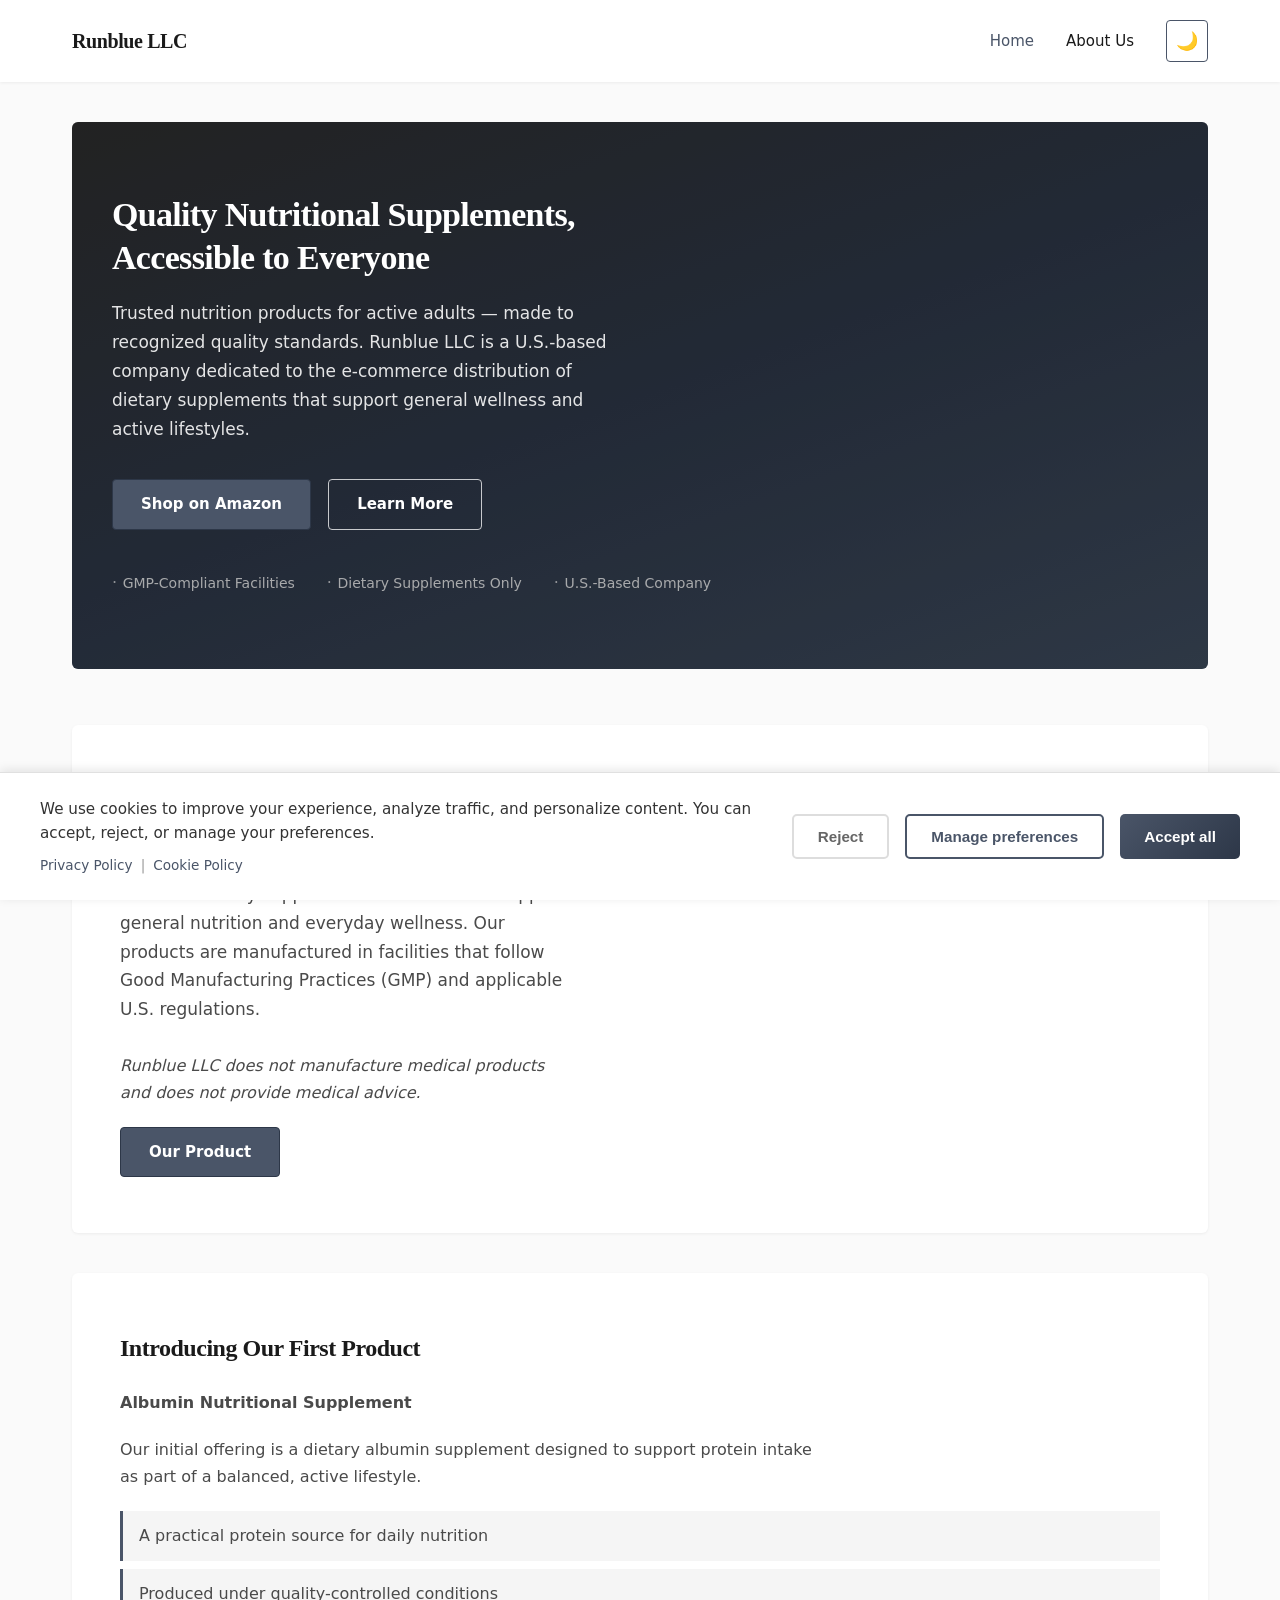
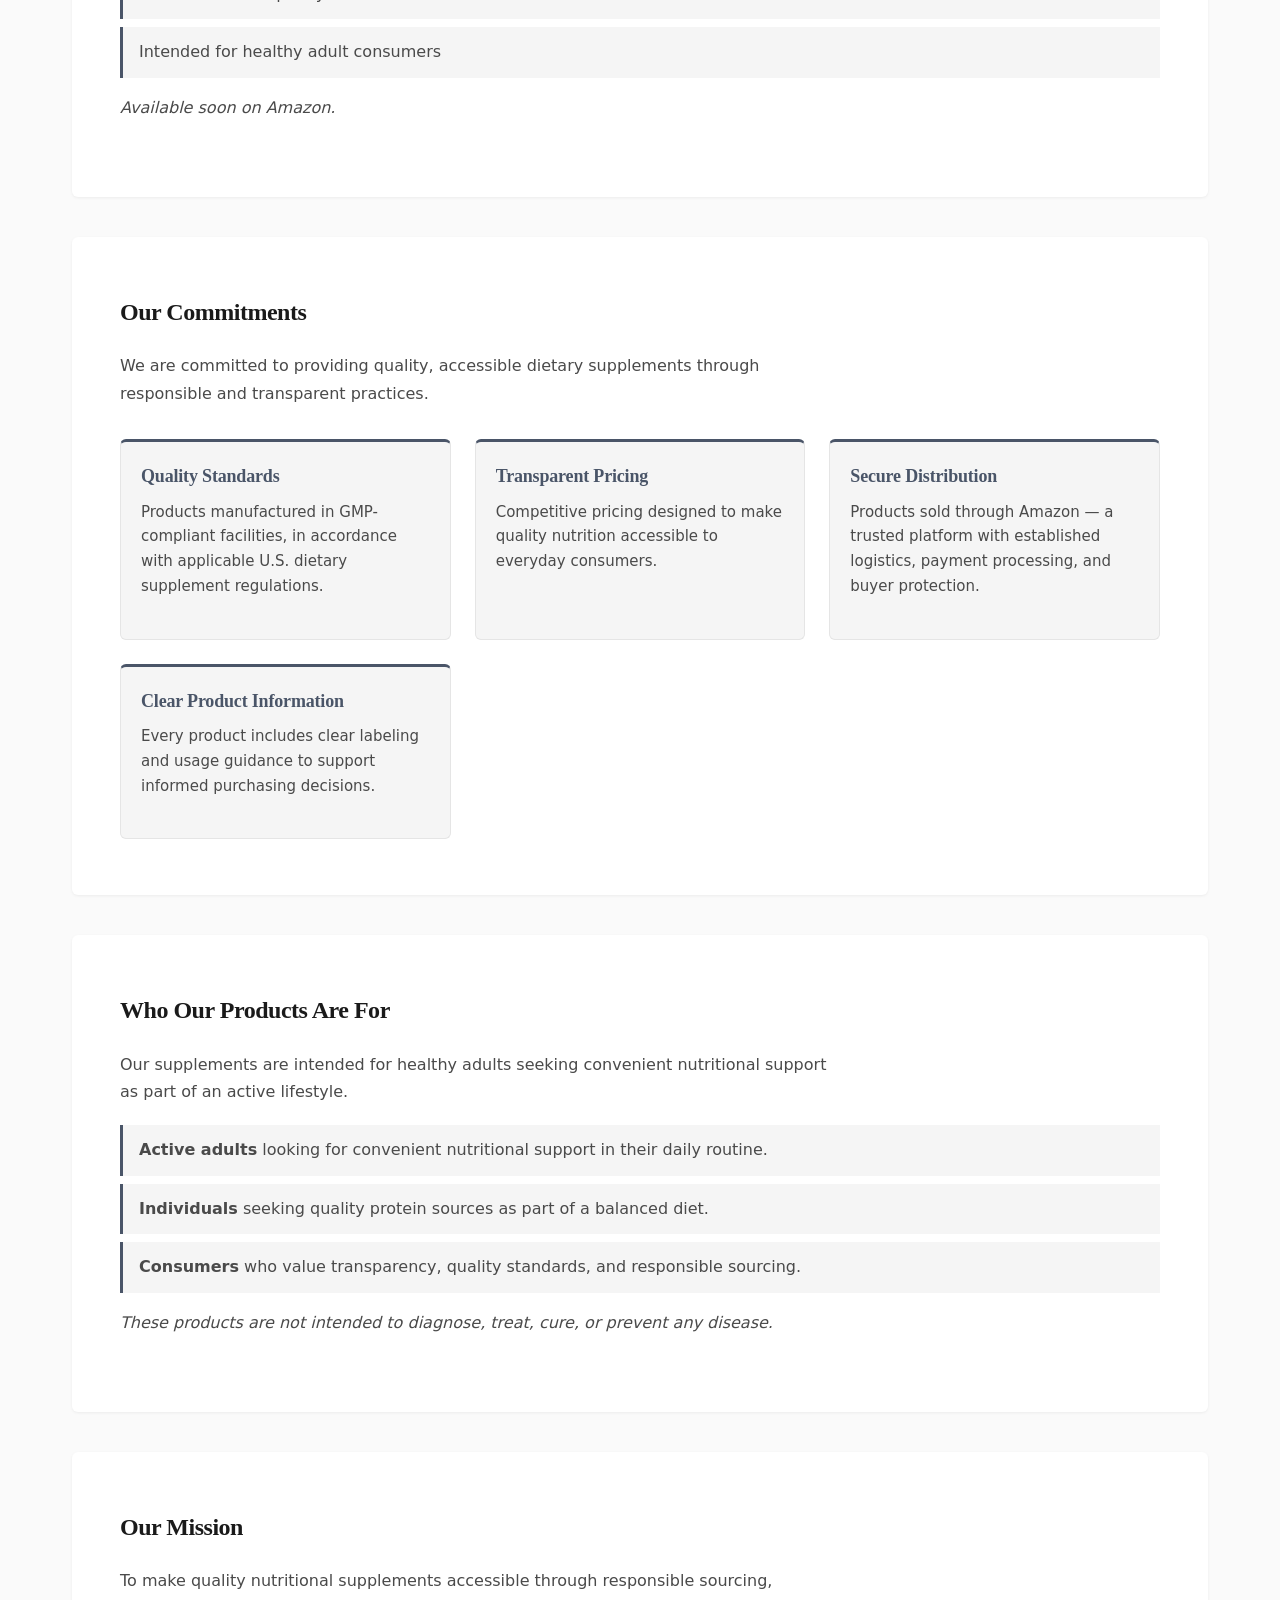
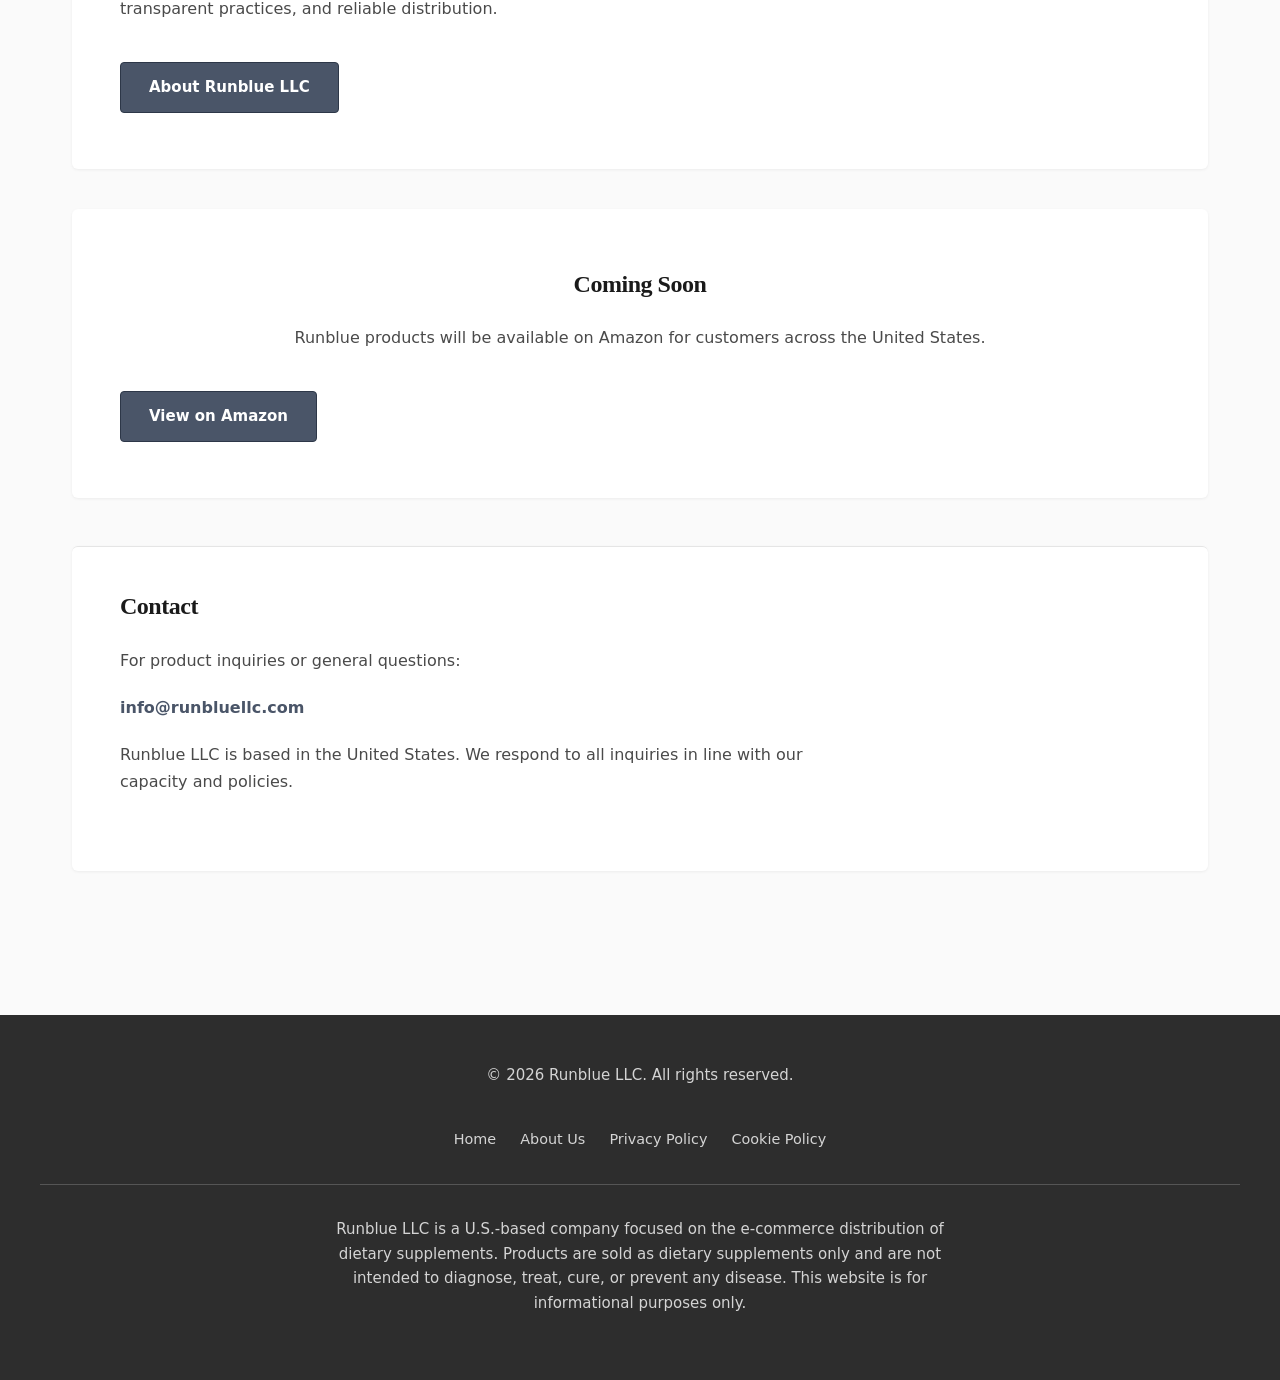
<file: index.html>
<!DOCTYPE html>
<html lang="en">
<head>
    <meta charset="UTF-8">
    <meta name="viewport" content="width=device-width, initial-scale=1.0">
    <meta name="description" content="Runblue LLC is a U.S.-based company focused on the e-commerce distribution of dietary supplements that support general wellness and active lifestyles. Products available on Amazon.">
    <meta name="keywords" content="Runblue LLC, dietary supplements, nutritional supplements, albumin supplement, protein supplement, GMP, wellness, United States, Amazon">

    <!-- Open Graph -->
    <meta property="og:site_name" content="Runblue LLC">
    <meta property="og:type" content="website">
    <meta property="og:title" content="Runblue LLC — Accessible nutrition for everyday life.">
    <meta property="og:description" content="Quality dietary supplements for active adults. Manufactured under GMP standards. Available on Amazon.">
    <meta property="og:url" content="https://runbluellc.com/">

    <!-- Twitter Card -->
    <meta name="twitter:card" content="summary_large_image">
    <meta name="twitter:title" content="Runblue LLC — Accessible nutrition for everyday life.">
    <meta name="twitter:description" content="Quality dietary supplements for active adults. Manufactured under GMP standards. Available on Amazon.">

    <title>Runblue LLC — Accessible nutrition for everyday life.</title>
    <link rel="canonical" href="https://runbluellc.com/">
    <link rel="stylesheet" href="styles.css">
</head>
<body>
    <!-- Loading Screen -->
    <div class="loading-screen" id="loading-screen">
        <div class="loading-content">
            <div class="loading-logo-circle">
                <span class="loading-brand" aria-label="Runblue LLC">Runblue LLC</span>
            </div>
            <div class="loading-bar-container">
                <div class="loading-bar" id="loading-bar"></div>
            </div>
        </div>
    </div>

    <a class="skip-link" href="#main">Skip to main content</a>
    <header>
        <nav>
            <div class="logo" id="logo-home" role="button" tabindex="0" aria-label="Go to home">
                <span class="logo-text">Runblue LLC</span>
            </div>
            <div class="nav-right">
                <ul class="nav-menu">
                    <li><a href="#" data-page="home" class="nav-link active" aria-current="page">Home</a></li>
                    <li><a href="#" data-page="about" class="nav-link">About Us</a></li>
                </ul>
                <button class="dark-mode-toggle" id="dark-mode-toggle" role="switch" aria-checked="false" aria-label="Toggle dark mode">
                    <span class="toggle-icon">🌙</span>
                </button>
            </div>
        </nav>
    </header>

    <main id="main">
        <!-- Home Page -->
        <section id="home" class="page active">

            <!-- Hero Section -->
            <section class="hero hero-aura" aria-labelledby="hero-heading">
                <div class="hero-content">
                    <div class="hero-text">
                        <h1 id="hero-heading">Quality Nutritional Supplements, Accessible to Everyone</h1>
                        <p class="hero-subtitle">Trusted nutrition products for active adults — made to recognized quality standards. Runblue LLC is a U.S.-based company dedicated to the e-commerce distribution of dietary supplements that support general wellness and active lifestyles.</p>
                        <a href="https://www.amazon.com" target="_blank" rel="noopener noreferrer" class="cta-button" id="cta-hero">Shop on Amazon</a>
                        <a href="#about-products" class="cta-button cta-button-secondary">Learn More</a>
                    </div>
                    <div class="hero-image" aria-hidden="true"></div>
                </div>
                <div class="trust-elements">
                    <div class="trust-item">
                        <span class="trust-icon">·</span>
                        <span>GMP-Compliant Facilities</span>
                    </div>
                    <div class="trust-item">
                        <span class="trust-icon">·</span>
                        <span>Dietary Supplements Only</span>
                    </div>
                    <div class="trust-item">
                        <span class="trust-icon">·</span>
                        <span>U.S.-Based Company</span>
                    </div>
                </div>
            </section>

            <!-- About Our Products -->
            <section id="about-products" class="content-section feature-section" aria-labelledby="heading-about-products">
                <div class="feature-grid">
                    <div class="section-text">
                        <h2 id="heading-about-products">Quality Dietary Supplements for Everyday Life</h2>
                        <p>We offer dietary supplements formulated to support general nutrition and everyday wellness. Our products are manufactured in facilities that follow Good Manufacturing Practices (GMP) and applicable U.S. regulations.</p>
                        <p><em>Runblue LLC does not manufacture medical products and does not provide medical advice.</em></p>
                        <a href="#our-product" class="cta-button">Our Product</a>
                    </div>
                </div>
            </section>

            <!-- Introducing Our First Product -->
            <section id="our-product" class="content-section" aria-labelledby="heading-product">
                <h2 id="heading-product">Introducing Our First Product</h2>
                <p class="content-section-intro"><strong>Albumin Nutritional Supplement</strong></p>
                <p>Our initial offering is a dietary albumin supplement designed to support protein intake as part of a balanced, active lifestyle.</p>
                <ul class="method-list">
                    <li>A practical protein source for daily nutrition</li>
                    <li>Produced under quality-controlled conditions</li>
                    <li>Intended for healthy adult consumers</li>
                </ul>
                <p><em>Available soon on Amazon.</em></p>
            </section>

            <!-- Our Commitments -->
            <section id="our-commitments" class="content-section" aria-labelledby="heading-commitments">
                <h2 id="heading-commitments">Our Commitments</h2>
                <p class="content-section-intro">We are committed to providing quality, accessible dietary supplements through responsible and transparent practices.</p>
                <div class="pillars-grid">
                    <div class="pillar-card">
                        <h3>Quality Standards</h3>
                        <p>Products manufactured in GMP-compliant facilities, in accordance with applicable U.S. dietary supplement regulations.</p>
                    </div>
                    <div class="pillar-card">
                        <h3>Transparent Pricing</h3>
                        <p>Competitive pricing designed to make quality nutrition accessible to everyday consumers.</p>
                    </div>
                    <div class="pillar-card">
                        <h3>Secure Distribution</h3>
                        <p>Products sold through Amazon — a trusted platform with established logistics, payment processing, and buyer protection.</p>
                    </div>
                    <div class="pillar-card">
                        <h3>Clear Product Information</h3>
                        <p>Every product includes clear labeling and usage guidance to support informed purchasing decisions.</p>
                    </div>
                </div>
            </section>

            <!-- Who Our Products Are For -->
            <section id="intended-consumers" class="content-section" aria-labelledby="heading-consumers">
                <h2 id="heading-consumers">Who Our Products Are For</h2>
                <p class="content-section-intro">Our supplements are intended for healthy adults seeking convenient nutritional support as part of an active lifestyle.</p>
                <ul class="method-list">
                    <li><strong>Active adults</strong> looking for convenient nutritional support in their daily routine.</li>
                    <li><strong>Individuals</strong> seeking quality protein sources as part of a balanced diet.</li>
                    <li><strong>Consumers</strong> who value transparency, quality standards, and responsible sourcing.</li>
                </ul>
                <p><em>These products are not intended to diagnose, treat, cure, or prevent any disease.</em></p>
            </section>

            <!-- Our Mission -->
            <section id="mission-home" class="content-section" aria-labelledby="heading-mission-home">
                <h2 id="heading-mission-home">Our Mission</h2>
                <p>To make quality nutritional supplements accessible through responsible sourcing, transparent practices, and reliable distribution.</p>
                <div class="section-cta">
                    <a href="#" data-page="about" class="cta-button">About Runblue LLC</a>
                </div>
            </section>

            <!-- Coming Soon / Final CTA -->
            <section class="content-section content-section-cta" aria-labelledby="heading-coming-soon">
                <h2 id="heading-coming-soon">Coming Soon</h2>
                <p>Runblue products will be available on Amazon for customers across the United States.</p>
                <div class="section-cta">
                    <a href="https://www.amazon.com" target="_blank" rel="noopener noreferrer" class="cta-button">View on Amazon</a>
                </div>
            </section>

            <!-- Contact Section -->
            <section id="contact-home" class="content-section contact-section" aria-labelledby="heading-contact-home">
                <h2 id="heading-contact-home">Contact</h2>
                <p>For product inquiries or general questions:</p>
                <p><a href="mailto:info@runbluellc.com">info@runbluellc.com</a></p>
                <p class="contact-note">Runblue LLC is based in the United States. We respond to all inquiries in line with our capacity and policies.</p>
            </section>
        </section>

        <!-- About Us Page -->
        <section id="about" class="page" aria-labelledby="heading-about">
            <div class="content-section">
                <h1 id="heading-about">About Runblue LLC</h1>
                <p class="manifesto-text">
                    Runblue LLC is a U.S.-registered company founded in 2026, focused on the e-commerce distribution of dietary supplements. We are committed to providing affordable, quality nutritional products to adult consumers through established online marketplaces.
                </p>

                <section class="methodology-section" aria-labelledby="heading-how-we-operate">
                    <h2 id="heading-how-we-operate">How We Operate</h2>
                    <p>Runblue LLC does not operate physical retail stores. Our products are sold exclusively online through third-party e-commerce platforms — primarily Amazon — which provides logistics, payment processing, and consumer protection services.</p>
                </section>

                <section class="methodology-section" aria-labelledby="heading-quality">
                    <h2 id="heading-quality">Quality and Regulatory Approach</h2>
                    <p>Our products are manufactured by qualified suppliers operating under Good Manufacturing Practices (GMP). We work with partners that comply with applicable U.S. dietary supplement regulations.</p>
                    <p>All products are marketed and sold as dietary supplements only.</p>
                </section>

                <section class="methodology-section" aria-labelledby="heading-approach">
                    <h2 id="heading-approach">Our Approach</h2>
                    <p>We are committed to making quality nutrition more accessible while upholding responsible business practices, pricing transparency, and customer trust.</p>
                </section>

                <section class="methodology-section" aria-labelledby="heading-market">
                    <h2 id="heading-market">Market Focus</h2>
                    <p>Runblue LLC serves consumers in the United States through online channels.</p>
                </section>

                <section class="methodology-section" aria-labelledby="heading-vision">
                    <h2 id="heading-vision">Long-Term Vision</h2>
                    <p>Our goal is to build a trusted brand in the nutritional supplement space by consistently delivering quality products, competitive pricing, and a reliable shopping experience.</p>
                </section>

                <section class="contact-section" aria-labelledby="heading-contact">
                    <h2 id="heading-contact">Contact</h2>
                    <p>For partnership inquiries, wholesale, or general correspondence:</p>
                    <p><a href="mailto:info@runbluellc.com">info@runbluellc.com</a></p>
                    <p class="contact-note">Runblue LLC is based in the United States. We respond to all inquiries in line with our capacity and policies.</p>
                </section>
            </div>
        </section>
    </main>

    <footer role="contentinfo">
        <div class="footer-content">
            <p>&copy; 2026 Runblue LLC. All rights reserved.</p>
            <nav class="footer-nav" aria-label="Site navigation">
                <a href="#" data-page="home">Home</a>
                <a href="#" data-page="about">About Us</a>
                <a href="privacy-policy.html">Privacy Policy</a>
                <a href="cookie-policy.html">Cookie Policy</a>
            </nav>
            <p class="footer-disclaimer">
                Runblue LLC is a U.S.-based company focused on the e-commerce distribution of dietary supplements. Products are sold as dietary supplements only and are not intended to diagnose, treat, cure, or prevent any disease. This website is for informational purposes only.
            </p>
        </div>
    </footer>

    <script src="script.js"></script>
    <script src="cookie-consent.js"></script>
</body>
</html>
</file>
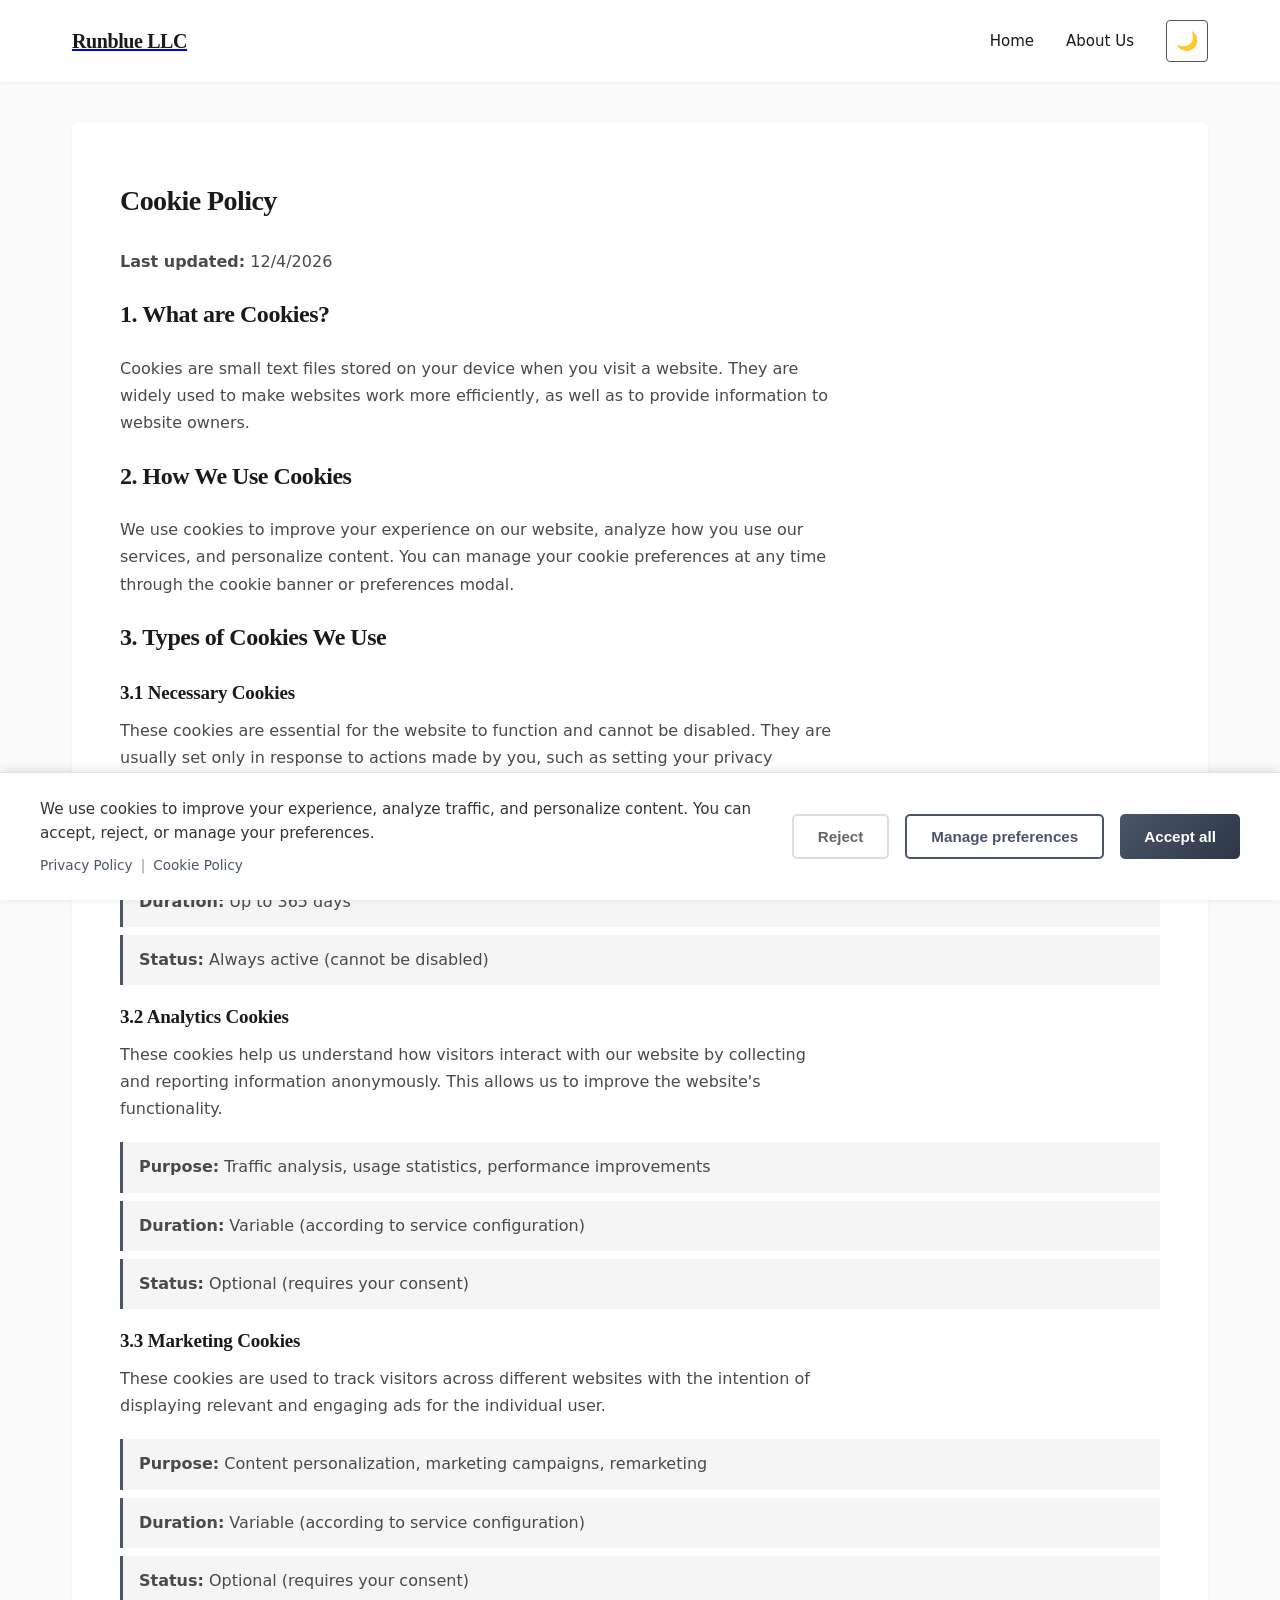
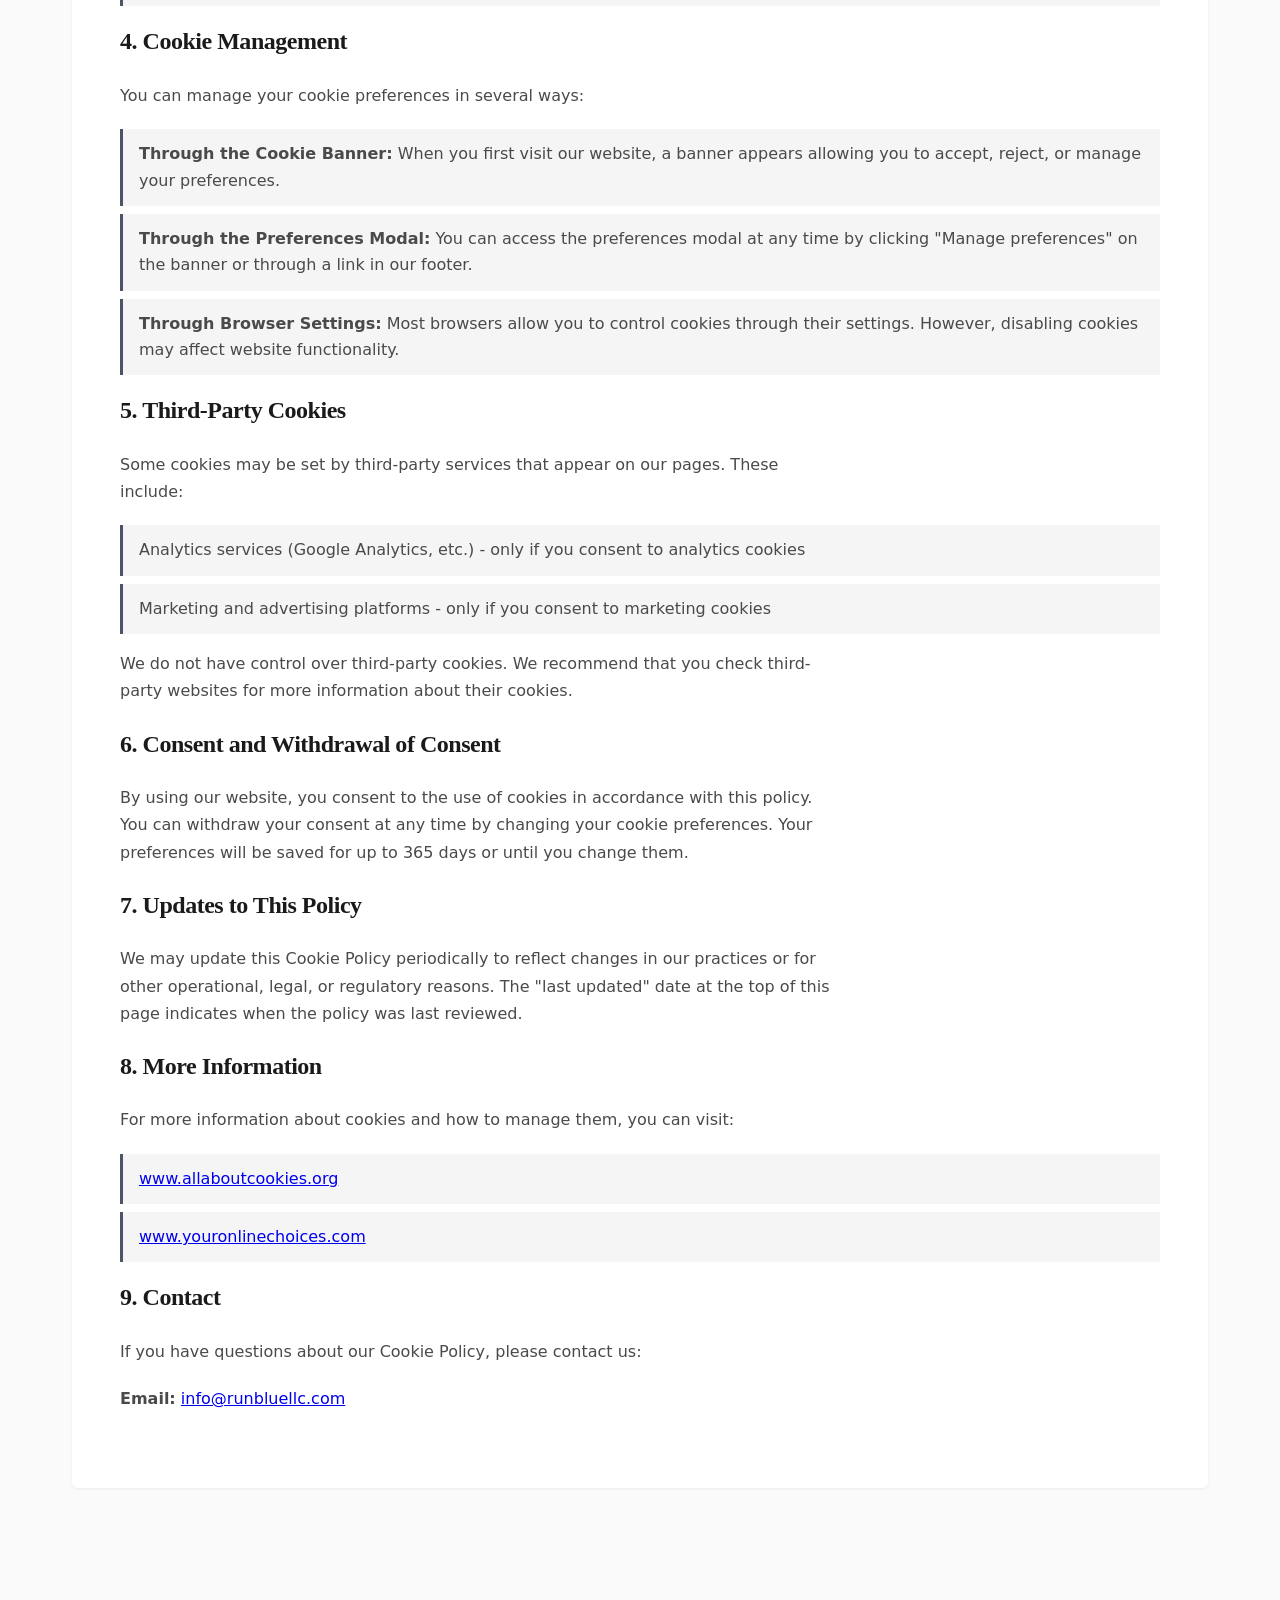
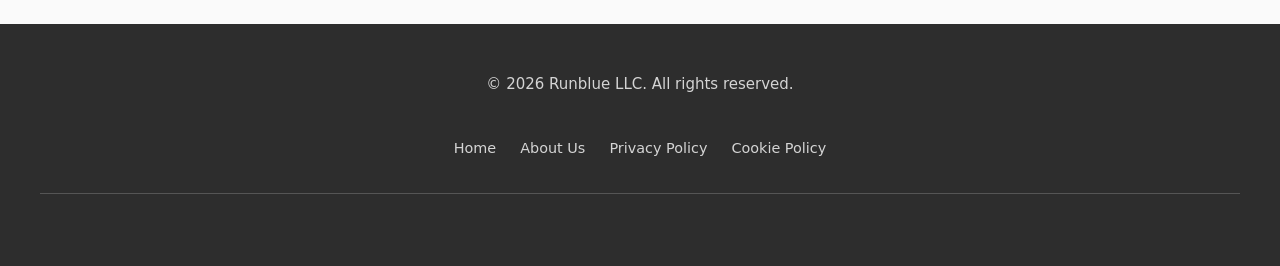
<file: cookie-policy.html>
<!DOCTYPE html>
<html lang="en">
<head>
    <meta charset="UTF-8">
    <meta name="viewport" content="width=device-width, initial-scale=1.0">
    <title>Cookie Policy — Runblue LLC</title>
    <link rel="stylesheet" href="styles.css">
</head>
<body>
    <header>
        <nav>
            <a href="index.html" class="logo" id="logo-home" aria-label="Runblue LLC home">
                <span class="logo-text">Runblue LLC</span>
            </a>
            <div class="nav-right">
                <ul class="nav-menu">
                    <li><a href="index.html" class="nav-link">Home</a></li>
                    <li><a href="index.html" class="nav-link">About Us</a></li>
                </ul>
                <button class="dark-mode-toggle" id="dark-mode-toggle" role="switch" aria-checked="false" aria-label="Toggle dark mode">
                    <span class="toggle-icon">🌙</span>
                </button>
            </div>
        </nav>
    </header>

    <main>
        <section class="page active">
            <div class="content-section">
                <h1>Cookie Policy</h1>
                <p><strong>Last updated:</strong> <span id="last-updated"></span></p>

                <h2>1. What are Cookies?</h2>
                <p>
                    Cookies are small text files stored on your device when you visit a website. They are widely used to make websites work more efficiently, as well as to provide information to website owners.
                </p>

                <h2>2. How We Use Cookies</h2>
                <p>
                    We use cookies to improve your experience on our website, analyze how you use our services, and personalize content. You can manage your cookie preferences at any time through the cookie banner or preferences modal.
                </p>

                <h2>3. Types of Cookies We Use</h2>

                <h3>3.1 Necessary Cookies</h3>
                <p>
                    These cookies are essential for the website to function and cannot be disabled. They are usually set only in response to actions made by you, such as setting your privacy preferences, logging in, or filling in forms.
                </p>
                <ul class="method-list">
                    <li><strong>Purpose:</strong> Maintain your consent preferences, website security</li>
                    <li><strong>Duration:</strong> Up to 365 days</li>
                    <li><strong>Status:</strong> Always active (cannot be disabled)</li>
                </ul>

                <h3>3.2 Analytics Cookies</h3>
                <p>
                    These cookies help us understand how visitors interact with our website by collecting and reporting information anonymously. This allows us to improve the website's functionality.
                </p>
                <ul class="method-list">
                    <li><strong>Purpose:</strong> Traffic analysis, usage statistics, performance improvements</li>
                    <li><strong>Duration:</strong> Variable (according to service configuration)</li>
                    <li><strong>Status:</strong> Optional (requires your consent)</li>
                </ul>

                <h3>3.3 Marketing Cookies</h3>
                <p>
                    These cookies are used to track visitors across different websites with the intention of displaying relevant and engaging ads for the individual user.
                </p>
                <ul class="method-list">
                    <li><strong>Purpose:</strong> Content personalization, marketing campaigns, remarketing</li>
                    <li><strong>Duration:</strong> Variable (according to service configuration)</li>
                    <li><strong>Status:</strong> Optional (requires your consent)</li>
                </ul>

                <h2>4. Cookie Management</h2>
                <p>
                    You can manage your cookie preferences in several ways:
                </p>
                <ul class="method-list">
                    <li><strong>Through the Cookie Banner:</strong> When you first visit our website, a banner appears allowing you to accept, reject, or manage your preferences.</li>
                    <li><strong>Through the Preferences Modal:</strong> You can access the preferences modal at any time by clicking "Manage preferences" on the banner or through a link in our footer.</li>
                    <li><strong>Through Browser Settings:</strong> Most browsers allow you to control cookies through their settings. However, disabling cookies may affect website functionality.</li>
                </ul>

                <h2>5. Third-Party Cookies</h2>
                <p>
                    Some cookies may be set by third-party services that appear on our pages. These include:
                </p>
                <ul class="method-list">
                    <li>Analytics services (Google Analytics, etc.) - only if you consent to analytics cookies</li>
                    <li>Marketing and advertising platforms - only if you consent to marketing cookies</li>
                </ul>
                <p>
                    We do not have control over third-party cookies. We recommend that you check third-party websites for more information about their cookies.
                </p>

                <h2>6. Consent and Withdrawal of Consent</h2>
                <p>
                    By using our website, you consent to the use of cookies in accordance with this policy. You can withdraw your consent at any time by changing your cookie preferences. Your preferences will be saved for up to 365 days or until you change them.
                </p>

                <h2>7. Updates to This Policy</h2>
                <p>
                    We may update this Cookie Policy periodically to reflect changes in our practices or for other operational, legal, or regulatory reasons. The "last updated" date at the top of this page indicates when the policy was last reviewed.
                </p>

                <h2>8. More Information</h2>
                <p>
                    For more information about cookies and how to manage them, you can visit:
                </p>
                <ul class="method-list">
                    <li><a href="https://www.allaboutcookies.org" target="_blank" rel="noopener noreferrer">www.allaboutcookies.org</a></li>
                    <li><a href="https://www.youronlinechoices.com" target="_blank" rel="noopener noreferrer">www.youronlinechoices.com</a></li>
                </ul>

                <h2>9. Contact</h2>
                <p>
                    If you have questions about our Cookie Policy, please contact us:
                </p>
                <p>
                    <strong>Email:</strong> <a href="mailto:info@runbluellc.com">info@runbluellc.com</a>
                </p>
            </div>
        </section>
    </main>

    <footer role="contentinfo">
        <div class="footer-content">
            <p>&copy; 2026 Runblue LLC. All rights reserved.</p>
            <nav class="footer-nav" aria-label="Site navigation">
                <a href="index.html">Home</a>
                <a href="index.html">About Us</a>
                <a href="privacy-policy.html">Privacy Policy</a>
                <a href="cookie-policy.html">Cookie Policy</a>
            </nav>
        </div>
    </footer>

    <script src="script.js"></script>
    <script src="cookie-consent.js"></script>
    <script>
        document.getElementById('last-updated').textContent = new Date().toLocaleDateString('en-US');
    </script>
</body>
</html>
</file>
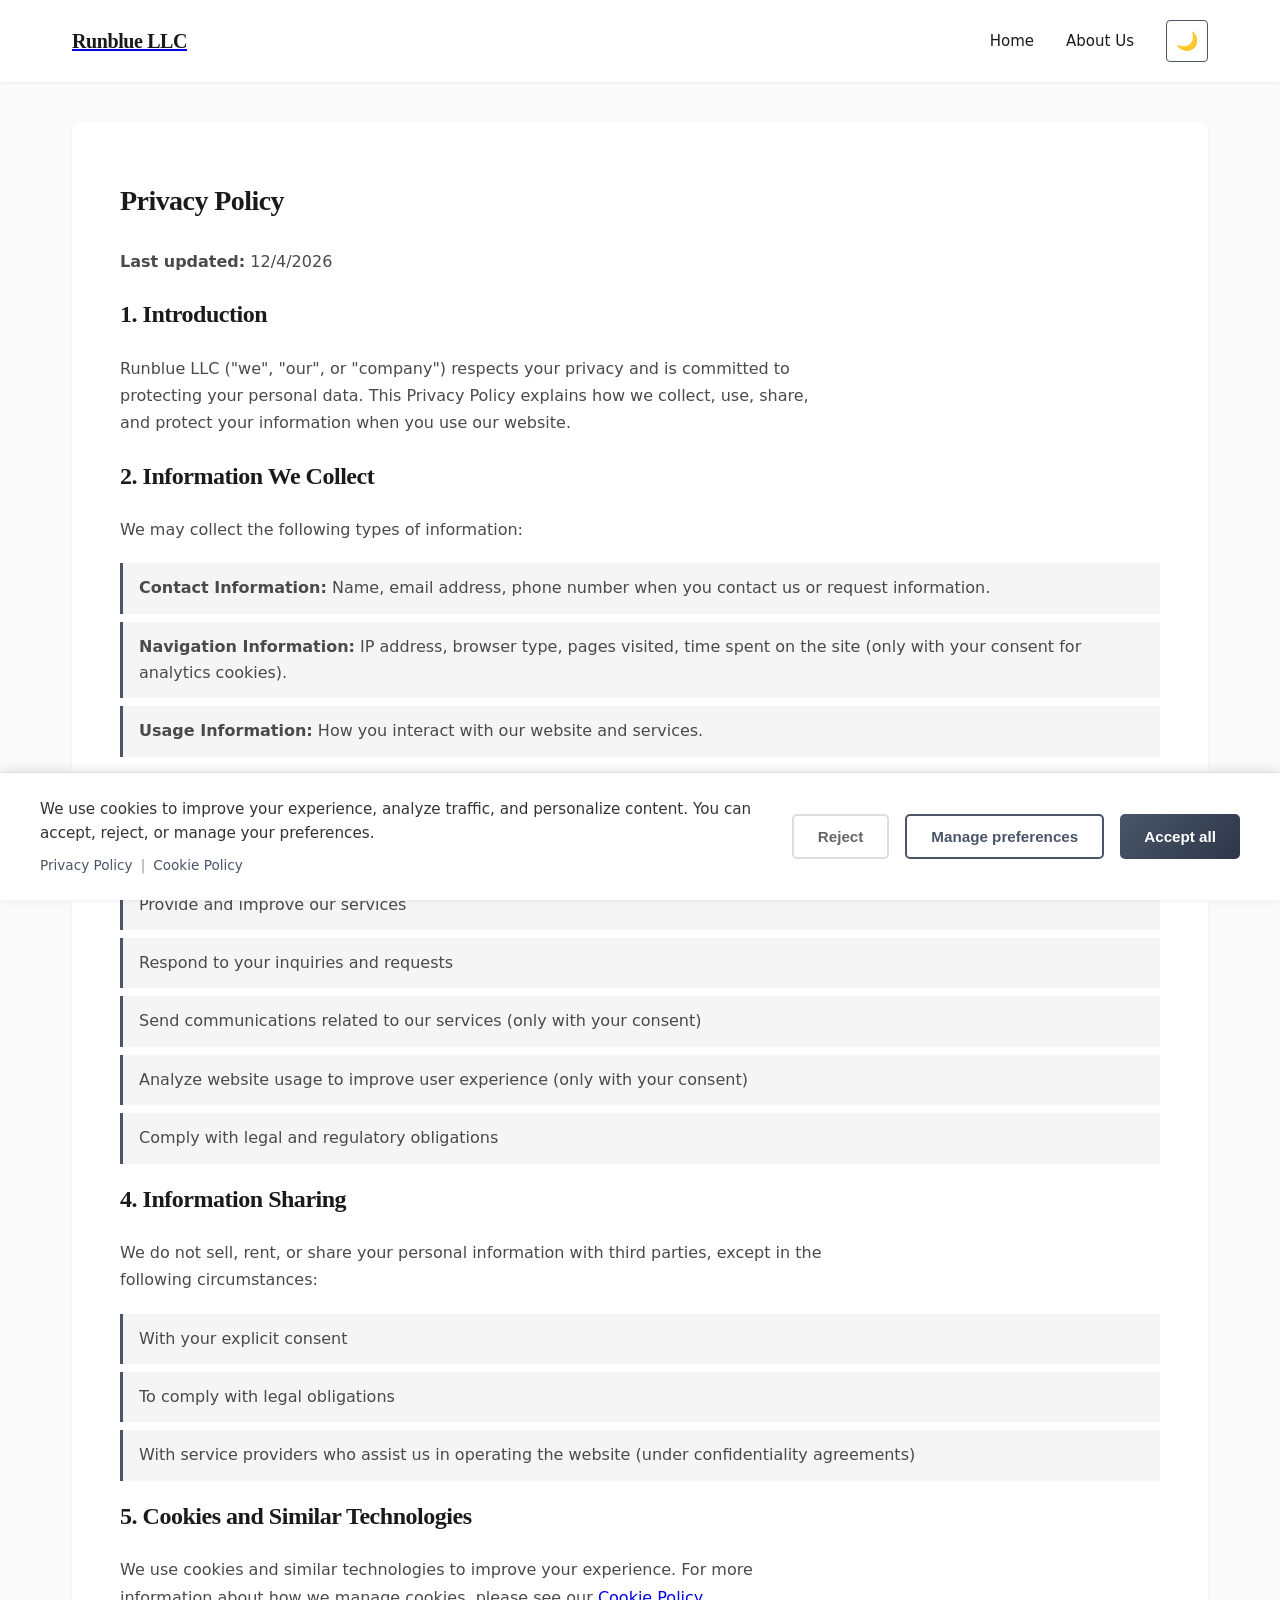
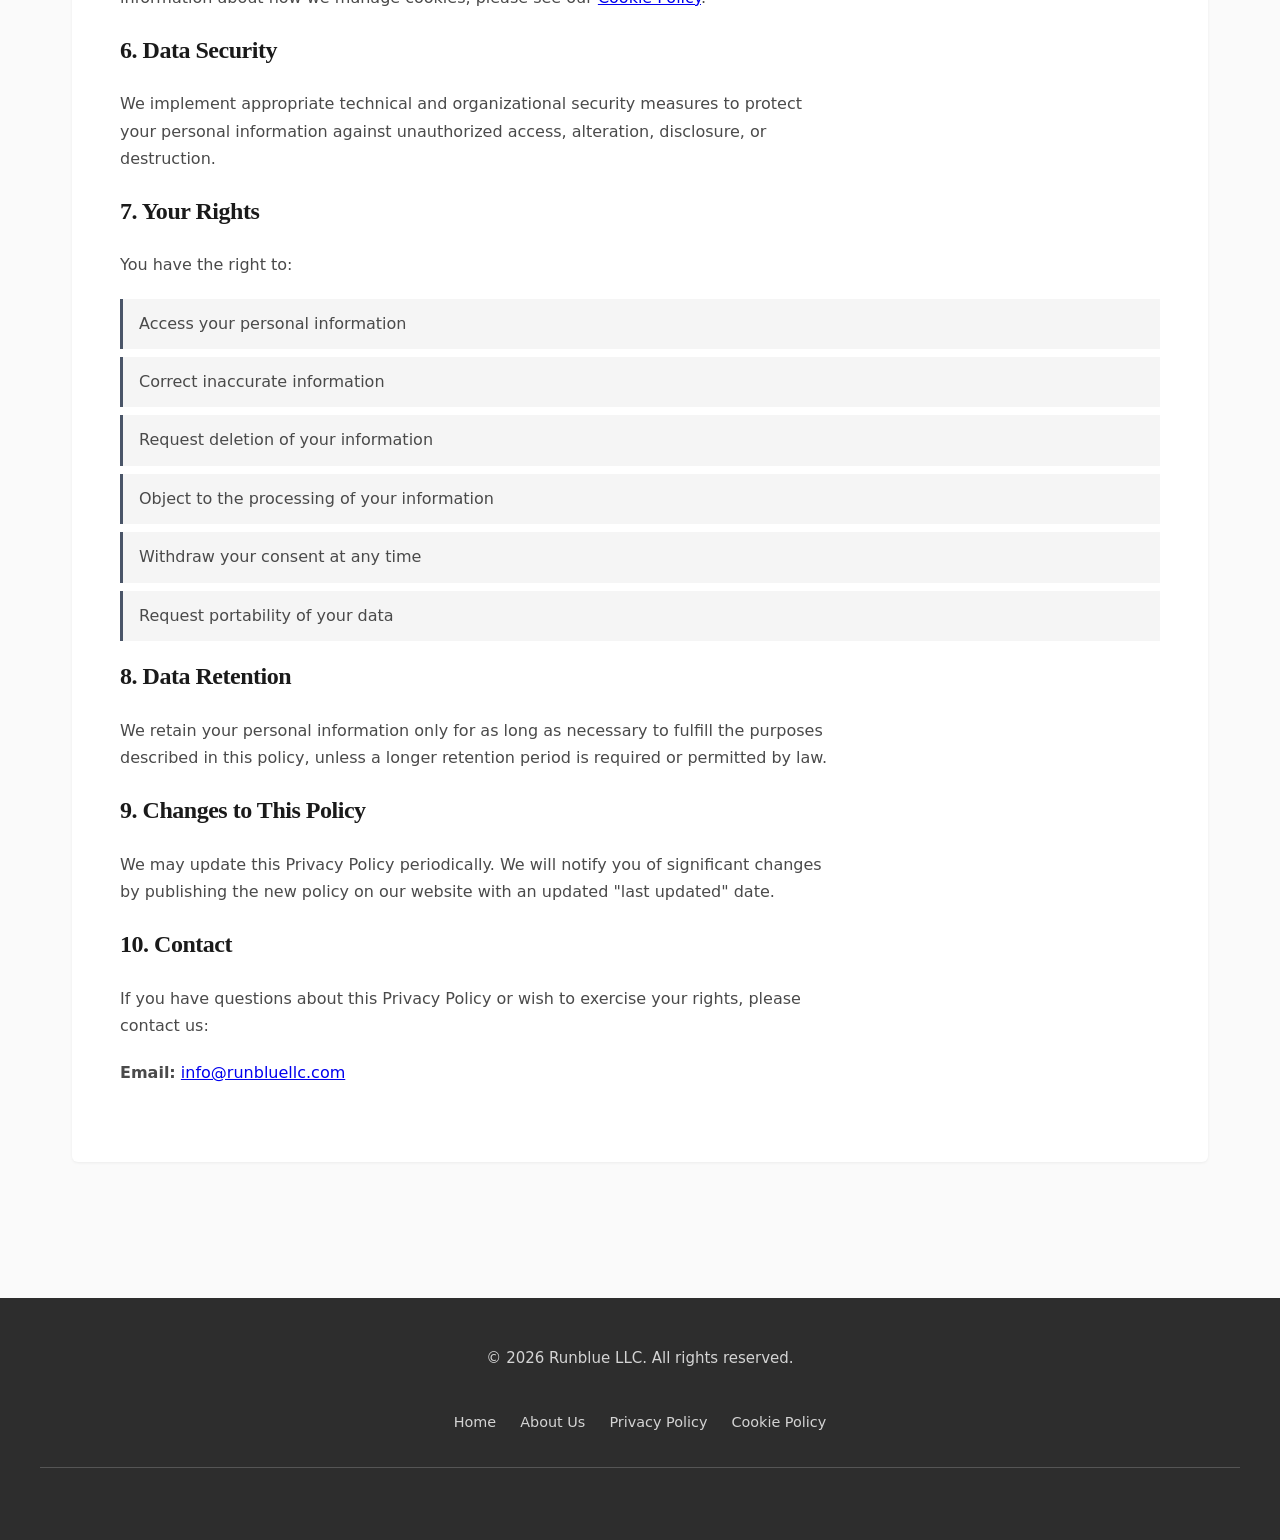
<file: privacy-policy.html>
<!DOCTYPE html>
<html lang="en">
<head>
    <meta charset="UTF-8">
    <meta name="viewport" content="width=device-width, initial-scale=1.0">
    <title>Privacy Policy — Runblue LLC</title>
    <link rel="stylesheet" href="styles.css">
</head>
<body>
    <header>
        <nav>
            <a href="index.html" class="logo" id="logo-home" aria-label="Runblue LLC home">
                <span class="logo-text">Runblue LLC</span>
            </a>
            <div class="nav-right">
                <ul class="nav-menu">
                    <li><a href="index.html" class="nav-link">Home</a></li>
                    <li><a href="index.html" class="nav-link">About Us</a></li>
                </ul>
                <button class="dark-mode-toggle" id="dark-mode-toggle" role="switch" aria-checked="false" aria-label="Toggle dark mode">
                    <span class="toggle-icon">🌙</span>
                </button>
            </div>
        </nav>
    </header>

    <main>
        <section class="page active">
            <div class="content-section">
                <h1>Privacy Policy</h1>
                <p><strong>Last updated:</strong> <span id="last-updated"></span></p>

                <h2>1. Introduction</h2>
                <p>
                    Runblue LLC ("we", "our", or "company") respects your privacy and is committed to protecting your personal data. This Privacy Policy explains how we collect, use, share, and protect your information when you use our website.
                </p>

                <h2>2. Information We Collect</h2>
                <p>We may collect the following types of information:</p>
                <ul class="method-list">
                    <li><strong>Contact Information:</strong> Name, email address, phone number when you contact us or request information.</li>
                    <li><strong>Navigation Information:</strong> IP address, browser type, pages visited, time spent on the site (only with your consent for analytics cookies).</li>
                    <li><strong>Usage Information:</strong> How you interact with our website and services.</li>
                </ul>

                <h2>3. How We Use Your Information</h2>
                <p>We use your information to:</p>
                <ul class="method-list">
                    <li>Provide and improve our services</li>
                    <li>Respond to your inquiries and requests</li>
                    <li>Send communications related to our services (only with your consent)</li>
                    <li>Analyze website usage to improve user experience (only with your consent)</li>
                    <li>Comply with legal and regulatory obligations</li>
                </ul>

                <h2>4. Information Sharing</h2>
                <p>
                    We do not sell, rent, or share your personal information with third parties, except in the following circumstances:
                </p>
                <ul class="method-list">
                    <li>With your explicit consent</li>
                    <li>To comply with legal obligations</li>
                    <li>With service providers who assist us in operating the website (under confidentiality agreements)</li>
                </ul>

                <h2>5. Cookies and Similar Technologies</h2>
                <p>
                    We use cookies and similar technologies to improve your experience. For more information about how we manage cookies, please see our <a href="cookie-policy.html">Cookie Policy</a>.
                </p>

                <h2>6. Data Security</h2>
                <p>
                    We implement appropriate technical and organizational security measures to protect your personal information against unauthorized access, alteration, disclosure, or destruction.
                </p>

                <h2>7. Your Rights</h2>
                <p>You have the right to:</p>
                <ul class="method-list">
                    <li>Access your personal information</li>
                    <li>Correct inaccurate information</li>
                    <li>Request deletion of your information</li>
                    <li>Object to the processing of your information</li>
                    <li>Withdraw your consent at any time</li>
                    <li>Request portability of your data</li>
                </ul>

                <h2>8. Data Retention</h2>
                <p>
                    We retain your personal information only for as long as necessary to fulfill the purposes described in this policy, unless a longer retention period is required or permitted by law.
                </p>

                <h2>9. Changes to This Policy</h2>
                <p>
                    We may update this Privacy Policy periodically. We will notify you of significant changes by publishing the new policy on our website with an updated "last updated" date.
                </p>

                <h2>10. Contact</h2>
                <p>
                    If you have questions about this Privacy Policy or wish to exercise your rights, please contact us:
                </p>
                <p>
                    <strong>Email:</strong> <a href="mailto:info@runbluellc.com">info@runbluellc.com</a>
                </p>
            </div>
        </section>
    </main>

    <footer role="contentinfo">
        <div class="footer-content">
            <p>&copy; 2026 Runblue LLC. All rights reserved.</p>
            <nav class="footer-nav" aria-label="Site navigation">
                <a href="index.html">Home</a>
                <a href="index.html">About Us</a>
                <a href="privacy-policy.html">Privacy Policy</a>
                <a href="cookie-policy.html">Cookie Policy</a>
            </nav>
        </div>
    </footer>

    <script src="script.js"></script>
    <script src="cookie-consent.js"></script>
    <script>
        document.getElementById('last-updated').textContent = new Date().toLocaleDateString('en-US');
    </script>
</body>
</html>
</file>
<file: styles.css>
:root {
    /* Runblue LLC — graphite, light gray, subtle accent */
    --brand-primary: #4a5568;
    --brand-primary-dark: #2d3748;
    --brand-primary-light: #718096;
    /* Neutrals: graphite black, light gray */
    --graphite: #2d2d2d;
    --gray-light: #f0f0f0;
    /* Typography: clean, minimal */
    --font-serif: Georgia, "Times New Roman", Times, serif;
    --font-sans: system-ui, -apple-system, BlinkMacSystemFont, "Segoe UI", Helvetica, Arial, sans-serif;
    --text-primary: #1a1a1a;
    --text-secondary: #4a4a4a;
    --text-muted: #5c5c5c;
    --bg-page: #fafafa;
    --bg-card: #ffffff;
    --bg-card-alt: #f5f5f5;
    --border-subtle: #e5e5e5;
    /* Layout */
    --content-max: 1200px;
    --text-measure: 70ch;
    --radius-sm: 4px;
    --radius-md: 6px;
    --shadow-sm: 0 1px 3px rgba(0, 0, 0, 0.06);
    --shadow-md: 0 2px 6px rgba(0, 0, 0, 0.07);
}

* {
    margin: 0;
    padding: 0;
    box-sizing: border-box;
}

/* Loading Screen */
.loading-screen {
    position: fixed;
    top: 0;
    left: 0;
    width: 100%;
    height: 100%;
    background-color: #ffffff;
    display: flex;
    align-items: center;
    justify-content: center;
    z-index: 9999;
    transition: opacity 0.5s ease-out, visibility 0.5s ease-out;
}

.loading-screen.hidden {
    opacity: 0;
    visibility: hidden;
}

body.dark-mode .loading-screen {
    background-color: #1a1a1a;
}

.loading-content {
    text-align: center;
    display: flex;
    flex-direction: column;
    align-items: center;
    gap: 2rem;
}

.loading-logo-circle {
    padding: 2rem;
    display: flex;
    align-items: center;
    justify-content: center;
}

.loading-brand {
    font-family: var(--font-serif);
    font-weight: 700;
    letter-spacing: -0.02em;
    font-size: 2rem;
    color: var(--text-primary);
}

body.dark-mode .loading-brand {
    color: #ffffff;
}

.loading-logo {
    height: auto;
    max-width: 540px;
    object-fit: contain;
}

.loading-logo-dark {
    display: none;
}

.loading-logo-light {
    display: block;
}

body.dark-mode .loading-logo-dark {
    display: block;
}

body.dark-mode .loading-logo-light {
    display: none;
}

.loading-bar-container {
    width: 300px;
    height: 4px;
    background-color: #e0e0e0;
    border-radius: 2px;
    overflow: hidden;
    position: relative;
}

body.dark-mode .loading-bar-container {
    background-color: #333333;
}

.loading-bar {
    height: 100%;
    background: linear-gradient(90deg, var(--brand-primary) 0%, var(--brand-primary-dark) 100%);
    border-radius: 2px;
    width: 0%;
    transition: width 0.3s ease-out;
    animation: loadingProgress 1.5s ease-out forwards;
}

@keyframes loadingProgress {
    0% {
        width: 0%;
    }
    100% {
        width: 100%;
    }
}

body {
    font-family: var(--font-sans);
    font-size: 1rem;
    line-height: 1.65;
    color: var(--text-primary);
    background-color: var(--bg-page);
}

/* Heading hierarchy */
h1, h2, h3, h4,
.hero h1,
.content-section h2,
.content-section h3,
.pillar-card h3,
.value-card h3,
.methodology-step h3 {
    font-family: var(--font-serif);
    font-weight: 600;
    letter-spacing: -0.01em;
    color: var(--text-primary);
}

.content-section h2 {
    letter-spacing: -0.02em;
}

header {
    background-color: var(--bg-card);
    box-shadow: var(--shadow-sm);
    position: sticky;
    top: 0;
    z-index: 100;
}

nav {
    max-width: var(--content-max);
    margin: 0 auto;
    padding: 1rem 2rem;
    display: flex;
    justify-content: space-between;
    align-items: center;
}

.nav-right {
    display: flex;
    align-items: center;
    gap: 2rem;
}

.logo {
    cursor: pointer;
    transition: opacity 0.3s;
    display: flex;
    align-items: center;
    height: auto;
    min-height: 50px;
}

.logo-text {
    font-family: var(--font-serif);
    font-weight: 700;
    letter-spacing: -0.02em;
    font-size: 1.25rem;
    color: var(--text-primary);
    line-height: 1;
    white-space: nowrap;
}

body.dark-mode .logo-text {
    color: #f0f0f0;
}

.logo:hover {
    opacity: 0.7;
}

.logo:focus {
    outline: none;
}

.logo:focus-visible {
    outline: 2px solid var(--brand-primary);
    outline-offset: 2px;
}

.logo-img {
    height: 120px;
    width: auto;
    max-width: 600px;
    object-fit: contain;
    transition: opacity 0.2s ease;
}

.logo-img-light {
    display: block;
}

.logo-img-dark {
    display: none;
}

body.dark-mode .logo-img-light {
    display: none;
}

body.dark-mode .logo-img-dark {
    display: block;
}

.nav-menu {
    display: flex;
    list-style: none;
    gap: 2rem;
}

.nav-link {
    text-decoration: none;
    color: var(--text-primary);
    font-weight: 500;
    font-size: 0.9375rem;
    transition: color 0.2s ease;
    cursor: pointer;
}

.nav-link:hover,
.nav-link.active {
    color: var(--brand-primary);
}

main {
    min-height: calc(100vh - 250px);
}

.page {
    display: none;
    max-width: var(--content-max);
    margin: 0 auto;
    padding: 2.5rem 2rem;
}

.page.active {
    display: block;
}

/* Hero */
.hero {
    position: relative;
    padding: 4.5rem 2.5rem;
    margin-bottom: 3.5rem;
    border-radius: var(--radius-md);
    background-size: cover;
    background-position: center;
    background-repeat: no-repeat;
    overflow: hidden;
}

.hero-aura {
    background: linear-gradient(160deg, var(--graphite) 0%, var(--brand-primary-dark) 50%, #3d4a5c 100%);
}

.hero::before {
    content: "";
    position: absolute;
    inset: 0;
    background: rgba(0, 0, 0, 0.25);
    z-index: 0;
}

.hero-content {
    position: relative;
    z-index: 1;
    display: grid;
    grid-template-columns: 1fr 1fr;
    gap: 3rem;
    align-items: center;
    margin-bottom: 2.5rem;
}

.hero-text {
    text-align: left;
}

.hero-image {
    text-align: center;
}

.hero h1 {
    font-family: var(--font-serif);
    font-size: 2.125rem;
    font-weight: 600;
    line-height: 1.25;
    letter-spacing: -0.02em;
    color: #ffffff;
    margin-bottom: 1.25rem;
    text-align: left;
}

.hero-subtitle {
    font-family: var(--font-sans);
    font-size: 1.0625rem;
    line-height: 1.7;
    color: rgba(255, 255, 255, 0.88);
    margin-bottom: 2.25rem;
    max-width: 52ch;
    text-align: left;
}

.hero .cta-button + .cta-button-secondary {
    margin-left: 0.75rem;
}

.cta-button-secondary {
    background: transparent !important;
    border: 1px solid rgba(255, 255, 255, 0.75) !important;
    color: #ffffff !important;
}

.cta-button-secondary:hover {
    background: rgba(255, 255, 255, 0.08) !important;
    color: #ffffff !important;
    border-color: rgba(255, 255, 255, 0.9) !important;
    box-shadow: none;
}

.hero .trust-item {
    color: rgba(255, 255, 255, 0.85);
}

.hero .trust-icon {
    color: rgba(255, 255, 255, 0.7);
}

/* CTAs */
.cta-button {
    display: inline-block;
    font-family: var(--font-sans);
    font-size: 0.9375rem;
    font-weight: 600;
    color: #ffffff;
    background-color: var(--brand-primary);
    border: 1px solid var(--brand-primary-dark);
    padding: 0.75rem 1.75rem;
    border-radius: var(--radius-sm);
    cursor: pointer;
    transition: background-color 0.2s ease, border-color 0.2s ease;
    text-decoration: none;
    margin-bottom: 0;
    box-shadow: none;
}

.cta-button:hover {
    background-color: var(--brand-primary-dark);
    border-color: var(--brand-primary-dark);
    color: #ffffff;
    box-shadow: none;
}

.cta-button:focus {
    outline: none;
}

.cta-button:focus-visible {
    outline: 2px solid var(--brand-primary-dark);
    outline-offset: 2px;
}

.trust-elements {
    display: flex;
    justify-content: flex-start;
    gap: 2rem;
    margin-top: 0;
    flex-wrap: wrap;
    text-align: left;
}

.trust-item {
    display: flex;
    align-items: center;
    gap: 0.35rem;
    color: var(--text-muted);
    font-size: 0.875rem;
    font-weight: 500;
}

.trust-icon {
    color: var(--brand-primary);
    font-weight: 400;
    font-size: 1rem;
}

/* Content sections */
.content-section {
    background: var(--bg-card);
    padding: 3.5rem 3rem;
    border-radius: var(--radius-md);
    box-shadow: var(--shadow-sm);
    margin-bottom: 2.5rem;
}

.section-with-image {
    display: grid;
    grid-template-columns: 1fr 1fr;
    gap: 3rem;
    align-items: start;
    margin-bottom: 0;
}

.section-text {
    text-align: left;
    max-width: var(--text-measure);
}

.section-text > p:first-of-type {
    font-size: 1.0625rem;
    line-height: 1.7;
    color: var(--text-secondary);
}

.section-image {
    text-align: center;
}

.section-img {
    width: 100%;
    max-width: 100%;
    height: auto;
    aspect-ratio: 3 / 2;
    border-radius: var(--radius-md);
    box-shadow: var(--shadow-md);
    object-fit: cover;
}

.team-gallery {
    display: grid;
    grid-template-columns: repeat(auto-fit, minmax(260px, 1fr));
    gap: 1.25rem;
    margin-top: 1.75rem;
}

.team-gallery .gallery-img {
    width: 100%;
    height: 200px;
    object-fit: cover;
    border-radius: var(--radius-md);
    box-shadow: var(--shadow-sm);
    transition: box-shadow 0.2s ease;
}

.team-gallery .gallery-img:hover {
    box-shadow: var(--shadow-sm);
}

.product-gallery {
    margin-top: 2.5rem;
    padding-top: 2.5rem;
    border-top: 1px solid var(--border-subtle);
    max-width: 1000px;
    margin-left: auto;
    margin-right: auto;
}

.product-gallery .team-gallery {
    grid-template-columns: repeat(2, minmax(0, 1fr));
}

.product-gallery-title {
    font-size: 0.875rem;
    letter-spacing: 0.08em;
    text-transform: uppercase;
    color: var(--text-muted);
    text-align: center;
    margin-bottom: 1.5rem;
}

.feature-section .section-text > p:first-of-type {
    margin-bottom: 1.75rem;
}

.feature-grid {
    display: grid;
    gap: 2.5rem;
    align-items: center;
}

.feature-section .section-text {
    order: 2;
}

.feature-section .feature-visual {
    order: 1;
}

.feature-visual img {
    width: 100%;
    height: auto;
    border-radius: var(--radius-md);
    box-shadow: var(--shadow-md);
    object-fit: cover;
}

@media (min-width: 768px) {
    .feature-grid {
        grid-template-columns: 1fr 1.2fr;
    }

    .feature-section .section-text {
        order: 1;
    }

    .feature-section .feature-visual {
        order: 2;
    }
}

.sr-only {
    position: absolute;
    width: 1px;
    height: 1px;
    padding: 0;
    margin: -1px;
    overflow: hidden;
    clip: rect(0, 0, 0, 0);
    white-space: nowrap;
    border: 0;
}

.content-section-intro {
    margin-bottom: 1.75rem;
    font-size: 1.0625rem;
    line-height: 1.7;
    color: var(--text-secondary);
    max-width: var(--text-measure);
}

/* Value proposition grid */
.value-grid {
    display: grid;
    grid-template-columns: repeat(auto-fit, minmax(260px, 1fr));
    gap: 1.5rem;
    margin-top: 2rem;
}

.value-card {
    padding: 1.5rem 1.25rem;
    background: var(--bg-card-alt);
    border-radius: var(--radius-md);
    border: 1px solid var(--border-subtle);
    border-top: 3px solid var(--brand-primary);
}

.value-card h3 {
    font-size: 1.0625rem;
    color: var(--brand-primary);
    margin-bottom: 0.5rem;
}

.value-card p {
    font-size: 0.9375rem;
    color: var(--text-secondary);
    line-height: 1.65;
    margin: 0;
}

.content-section-cta {
    text-align: center;
}

.content-section-cta p {
    max-width: 55ch;
    margin-left: auto;
    margin-right: auto;
}

.section-cta {
    text-align: left;
    margin-top: 2.5rem;
}

/* Section headings */
.content-section h2 {
    font-size: 1.5rem;
    margin-bottom: 1.25rem;
    margin-top: 0;
    color: var(--text-primary);
}

.content-section h3 {
    font-size: 1.1875rem;
    margin-bottom: 0.5rem;
}

.content-section h4 {
    font-size: 1rem;
    margin-bottom: 0.5rem;
    font-family: var(--font-serif);
}

.contact-note {
    font-size: 0.9375rem;
    color: var(--text-muted);
    margin-top: 1rem;
    max-width: 55ch;
    margin-left: auto;
    margin-right: auto;
}

.contact-section .contact-note {
    margin-left: 0;
    margin-right: 0;
}

.content-section p {
    font-size: 1rem;
    color: var(--text-secondary);
    margin-bottom: 1.25rem;
    line-height: 1.7;
}

.content-section > p {
    max-width: var(--text-measure);
}

.method-list {
    list-style: none;
    padding-left: 0;
    margin-top: 1.25rem;
    margin-bottom: 1rem;
}

.method-list li {
    padding: 0.75rem 1rem;
    margin-bottom: 0.5rem;
    background: var(--bg-card-alt);
    border-left: 3px solid var(--brand-primary);
    color: var(--text-secondary);
    line-height: 1.65;
    font-size: 1rem;
}

/* Do/Dont Section */
.do-dont {
    margin-top: 2rem;
}

.do-dont-grid {
    display: grid;
    grid-template-columns: repeat(auto-fit, minmax(300px, 1fr));
    gap: 2rem;
    margin-top: 2rem;
}

.do-column h3,
.dont-column h3 {
    font-size: 1.25rem;
    margin-bottom: 0.75rem;
    color: var(--text-primary);
}

.do-column {
    padding: 1.5rem;
    background: var(--bg-card-alt);
    border-radius: var(--radius-md);
    border-left: 3px solid var(--brand-primary);
}

.dont-column {
    padding: 1.5rem;
    background: var(--bg-card-alt);
    border-radius: var(--radius-md);
    border-left: 3px solid #b91c1c;
}

.do-column ul,
.dont-column ul {
    list-style: none;
    padding-left: 0;
}

.do-column li,
.dont-column li {
    padding: 0.75rem 0;
    color: var(--text-secondary);
    line-height: 1.65;
    position: relative;
    padding-left: 1.5rem;
}

.do-column li::before {
    content: "✓";
    position: absolute;
    left: 0;
    color: var(--brand-primary);
    font-weight: bold;
}

.dont-column li::before {
    content: "✗";
    position: absolute;
    left: 0;
    color: #dc3545;
    font-weight: bold;
}

/* Product category cards */
.pillars-grid {
    display: grid;
    grid-template-columns: repeat(auto-fit, minmax(280px, 1fr));
    gap: 1.5rem;
    margin-top: 2rem;
}

.pillar-card {
    padding: 0;
    background: var(--bg-card-alt);
    border-radius: var(--radius-md);
    border: 1px solid var(--border-subtle);
    border-top: 3px solid var(--brand-primary);
    overflow: hidden;
    transition: border-color 0.2s ease, box-shadow 0.2s ease;
}

.pillar-card:hover {
    border-color: var(--border-subtle);
    box-shadow: var(--shadow-sm);
}

.pillar-image {
    width: 100%;
    height: 180px;
    overflow: hidden;
    background: var(--border-subtle);
}

.pillar-img {
    width: 100%;
    height: 100%;
    aspect-ratio: 2 / 1;
    object-fit: cover;
}

.pillar-card h3 {
    color: var(--brand-primary);
    margin: 1.25rem 1.25rem 0.5rem;
    font-size: 1.125rem;
    font-family: var(--font-serif);
}

.pillar-card p {
    color: var(--text-secondary);
    line-height: 1.65;
    margin: 0 1.25rem 1.25rem;
    padding-bottom: 1.25rem;
    font-size: 0.9375rem;
}

/* FAQ Section */
.faq-section {
    margin-top: 2rem;
}

.faq-list {
    margin-top: 2rem;
}

.faq-item {
    padding: 1.25rem;
    margin-bottom: 0.75rem;
    background: var(--bg-card-alt);
    border-radius: var(--radius-md);
    border-left: 3px solid var(--brand-primary);
}

.faq-item h3 {
    color: var(--text-primary);
    margin-bottom: 0.5rem;
    font-size: 1.0625rem;
}

.faq-item p {
    color: var(--text-secondary);
    margin-bottom: 0;
    line-height: 1.65;
}

.faq-item a {
    color: var(--brand-primary);
    text-decoration: none;
}

.faq-item a:hover {
    text-decoration: underline;
}

/* About page */
.content-section h1 {
    font-family: var(--font-serif);
    font-size: 1.75rem;
    font-weight: 600;
    letter-spacing: -0.02em;
    color: var(--text-primary);
    margin-bottom: 1.5rem;
}

.manifesto-text {
    font-size: 1.0625rem;
    color: var(--text-secondary);
    margin-bottom: 2rem;
    line-height: 1.7;
    max-width: var(--text-measure);
}

.mvv-section {
    display: grid;
    grid-template-columns: repeat(auto-fit, minmax(300px, 1fr));
    gap: 2rem;
    margin: 3rem 0;
}

.mvv-card {
    padding: 1.75rem;
    background: var(--bg-card-alt);
    border-radius: var(--radius-md);
    border: 1px solid var(--border-subtle);
    border-top: 3px solid var(--brand-primary);
}

.mvv-card h2 {
    font-size: 1.25rem;
    color: var(--brand-primary);
    margin-bottom: 0.75rem;
}

.mvv-card p {
    color: var(--text-secondary);
    line-height: 1.65;
    margin-bottom: 0;
}

.values-list {
    list-style: none;
    padding-left: 0;
}

.values-list li {
    padding: 0.5rem 0;
    color: var(--text-secondary);
    position: relative;
    padding-left: 1.5rem;
}

.values-list li::before {
    content: "•";
    position: absolute;
    left: 0;
    color: var(--brand-primary);
    font-weight: bold;
    font-size: 1.2rem;
}

/* Methodology sections */
.methodology-section {
    margin: 3rem 0;
    padding-top: 2.5rem;
    border-top: 1px solid var(--border-subtle);
}

.methodology-image-wrapper {
    width: 100%;
    margin-bottom: 1.5rem;
    border-radius: var(--radius-md);
    overflow: hidden;
    box-shadow: var(--shadow-sm);
}

.methodology-main-img {
    width: 100%;
    height: auto;
    aspect-ratio: 5 / 2;
    object-fit: cover;
    display: block;
}

.methodology-steps {
    display: grid;
    grid-template-columns: repeat(auto-fit, minmax(220px, 1fr));
    gap: 1.25rem;
    margin-top: 2rem;
}

.methodology-step {
    padding: 1.5rem 1.25rem;
    background: var(--bg-card-alt);
    border-radius: var(--radius-md);
    border: 1px solid var(--border-subtle);
    text-align: left;
    transition: border-color 0.2s ease;
}

.methodology-step:hover {
    border-color: var(--brand-primary);
}

.step-icon {
    font-family: var(--font-serif);
    font-size: 1.5rem;
    font-weight: 600;
    color: var(--brand-primary);
    margin-bottom: 0.75rem;
    display: block;
}

.methodology-step h3 {
    color: var(--text-primary);
    margin-bottom: 0.5rem;
    font-size: 1.0625rem;
}

.methodology-step p {
    color: var(--text-secondary);
    font-size: 0.9375rem;
    margin-bottom: 0;
    line-height: 1.65;
}

/* Governance */
.governance-section {
    margin: 3rem 0;
    padding-top: 2.5rem;
    border-top: 1px solid var(--border-subtle);
}

.governance-list {
    list-style: none;
    padding-left: 0;
    margin-top: 1.5rem;
}

.governance-list li {
    padding: 0.75rem 1rem;
    margin-bottom: 0.5rem;
    background: var(--bg-card-alt);
    border-left: 3px solid var(--brand-primary);
    color: var(--text-secondary);
    line-height: 1.65;
}

/* Operations */
.operations-section {
    margin: 3rem 0;
    padding-top: 2.5rem;
    border-top: 1px solid var(--border-subtle);
}

.operations-grid {
    display: grid;
    grid-template-columns: repeat(auto-fit, minmax(250px, 1fr));
    gap: 2rem;
    margin-top: 2rem;
}

.operation-item {
    padding: 1.5rem 1.25rem;
    background: var(--bg-card-alt);
    border-radius: var(--radius-md);
    border: 1px solid var(--border-subtle);
    text-align: center;
}

.operation-item h3 {
    color: var(--brand-primary);
    margin-bottom: 0.75rem;
    font-size: 1.125rem;
}

.operation-item p {
    color: var(--text-secondary);
    margin-bottom: 0;
    line-height: 1.65;
}

/* Contact */
.contact-section {
    margin: 3rem 0;
    padding-top: 2.5rem;
    border-top: 1px solid var(--border-subtle);
    text-align: left;
}

.contact-section a {
    color: var(--brand-primary);
    text-decoration: none;
    font-weight: 600;
}

.contact-section a:hover {
    text-decoration: underline;
}

.contact-section a:focus {
    outline: none;
}

.contact-section a:focus-visible {
    outline: 2px solid var(--brand-primary);
    outline-offset: 2px;
}

/* Footer */
footer {
    background-color: #2d2d2d;
    color: #e5e5e5;
    padding: 3rem 2rem 2.5rem;
    margin-top: 3.5rem;
}

.footer-content {
    max-width: var(--content-max);
    margin: 0 auto;
}

.footer-content > p {
    text-align: center;
    margin-bottom: 1.5rem;
    color: #d4d4d4;
    font-size: 0.9375rem;
}

.footer-address {
    text-align: center;
    margin-bottom: 1.5rem;
    color: #999;
    font-size: 0.9rem;
    line-height: 1.6;
}

.footer-address p {
    margin: 0.25rem 0;
    color: #999;
}

.footer-nav {
    display: flex;
    justify-content: center;
    gap: 1.5rem;
    flex-wrap: wrap;
    margin-bottom: 2rem;
    padding-bottom: 2rem;
    border-bottom: 1px solid #555;
}

.footer-nav a {
    color: #d4d4d4;
    text-decoration: none;
    font-size: 0.9rem;
    font-weight: 500;
    transition: color 0.2s ease;
}

.footer-nav a:hover {
    color: #ffffff;
}

.footer-nav a:focus {
    outline: none;
}

.footer-nav a:focus-visible {
    outline: 2px solid #d4d4d4;
    outline-offset: 2px;
}

.footer-disclaimer {
    text-align: center;
    font-size: 0.8125rem;
    color: #a3a3a3;
    line-height: 1.65;
    max-width: 65ch;
    margin: 0 auto;
}

body.dark-mode .footer-address {
    color: #999;
}

body.dark-mode .footer-address p {
    color: #999;
}

/* Responsive — preserve hierarchy and readability */
@media (max-width: 768px) {
    .page {
        padding: 1.5rem 1.25rem;
    }

    nav {
        flex-direction: column;
        gap: 1rem;
        padding: 1rem 1.25rem;
    }

    .nav-right {
        flex-direction: row;
        justify-content: center;
        gap: 1.5rem;
    }

    .nav-menu {
        gap: 1.5rem;
    }

    .logo-img {
        max-width: 280px;
        height: auto;
        max-height: 72px;
    }

    .logo-text {
        font-size: 1.125rem;
    }

    .hero {
        padding: 3rem 1.5rem;
        margin-bottom: 2.5rem;
    }

    .hero-content {
        grid-template-columns: 1fr;
        gap: 2rem;
        margin-bottom: 2rem;
    }

    .hero h1 {
        font-size: 1.625rem;
        text-align: left;
    }

    .hero-subtitle {
        font-size: 1rem;
        max-width: none;
    }

    .hero-text {
        text-align: left;
    }

    .trust-elements {
        justify-content: flex-start;
        gap: 1.25rem;
    }

    .content-section {
        padding: 2rem 1.25rem;
    }

    .section-with-image {
        grid-template-columns: 1fr;
        gap: 2rem;
    }

    .section-text {
        max-width: none;
    }

    .content-section h2 {
        font-size: 1.375rem;
    }

    .pillar-image {
        height: 160px;
    }

    .loading-logo {
        max-width: 320px;
    }

    .loading-brand {
        font-size: 1.625rem;
    }

    .loading-bar-container {
        width: 240px;
    }

    .do-dont-grid {
        grid-template-columns: 1fr;
    }

    .value-grid,
    .pillars-grid,
    .mvv-section {
        grid-template-columns: 1fr;
    }

    .methodology-steps,
    .operations-grid {
        grid-template-columns: 1fr;
    }

    .section-cta {
        text-align: center;
    }

    .footer-nav {
        flex-direction: row;
        justify-content: center;
        gap: 1.5rem;
    }
}

/* Dark mode toggle */
.dark-mode-toggle {
    background: transparent;
    border: 1px solid var(--brand-primary);
    color: var(--brand-primary);
    width: 42px;
    height: 42px;
    border-radius: var(--radius-sm);
    cursor: pointer;
    display: flex;
    align-items: center;
    justify-content: center;
    font-size: 1.125rem;
    transition: background-color 0.2s ease, color 0.2s ease;
    padding: 0;
}

.dark-mode-toggle:hover {
    background: var(--brand-primary);
    color: white;
}

.dark-mode-toggle:active {
    opacity: 0.9;
}

.dark-mode-toggle:focus {
    outline: none;
}

.dark-mode-toggle:focus-visible {
    outline: 2px solid var(--brand-primary);
    outline-offset: 2px;
}

.toggle-icon {
    transition: transform 0.3s;
}

.dark-mode-toggle.active .toggle-icon {
    transform: rotate(180deg);
}

/* Dark mode */
body.dark-mode {
    background-color: #1a1a1a;
    color: #e5e5e5;
    --bg-card-alt: #252525;
    --border-subtle: #3a3a3a;
}

body.dark-mode header {
    background-color: #252525;
    box-shadow: var(--shadow-sm);
}

body.dark-mode .nav-link {
    color: #e5e5e5;
}

body.dark-mode .nav-link:hover,
body.dark-mode .nav-link.active {
    color: var(--brand-primary-light);
}

body.dark-mode .content-section {
    background: #252525;
    box-shadow: none;
    border: 1px solid #3a3a3a;
}

body.dark-mode .hero-aura {
    background: linear-gradient(160deg, #1a1a1a 0%, var(--brand-primary-dark) 50%, var(--graphite) 100%);
}

body.dark-mode .hero h1 {
    color: #ffffff;
}

body.dark-mode .hero-subtitle,
body.dark-mode .hero .trust-item {
    color: rgba(255, 255, 255, 0.88);
}

body.dark-mode .hero .trust-icon {
    color: rgba(255, 255, 255, 0.7);
}

body.dark-mode .pillar-image {
    background: #1a1a1a;
}

body.dark-mode .section-img,
body.dark-mode .pillar-img,
body.dark-mode .methodology-main-img {
    opacity: 0.95;
}

body.dark-mode .content-section h2,
body.dark-mode .content-section h1,
body.dark-mode .do-column h3,
body.dark-mode .dont-column h3,
body.dark-mode .faq-item h3 {
    color: #f0f0f0;
}

body.dark-mode .content-section p,
body.dark-mode .trust-item,
body.dark-mode .method-list li,
body.dark-mode .do-column li,
body.dark-mode .dont-column li,
body.dark-mode .faq-item p,
body.dark-mode .pillar-card p,
body.dark-mode .value-card p,
body.dark-mode .mvv-card p,
body.dark-mode .values-list li,
body.dark-mode .methodology-step p,
body.dark-mode .governance-list li,
body.dark-mode .operation-item p,
body.dark-mode .manifesto-text,
body.dark-mode .content-section-intro {
    color: #b8b8b8;
}

body.dark-mode .pillar-card h3,
body.dark-mode .value-card h3,
body.dark-mode .methodology-step h3 {
    color: var(--brand-primary-light);
}

body.dark-mode .method-list li,
body.dark-mode .governance-list li,
body.dark-mode .faq-item,
body.dark-mode .pillar-card,
body.dark-mode .value-card,
body.dark-mode .mvv-card,
body.dark-mode .methodology-step,
body.dark-mode .operation-item,
body.dark-mode .do-column,
body.dark-mode .dont-column {
    background: #252525;
    border-left-color: var(--brand-primary);
    border-color: #3a3a3a;
}

body.dark-mode .do-column {
    background: #1e2936;
}

body.dark-mode .dont-column {
    background: #2a2525;
}

body.dark-mode footer {
    background-color: #1a1a1a;
}

body.dark-mode .footer-nav {
    border-bottom-color: #3a3a3a;
}

body.dark-mode .footer-nav a {
    color: #b8b8b8;
}

body.dark-mode .footer-nav a:hover {
    color: var(--brand-primary-light);
}

body.dark-mode .footer-nav a:focus-visible {
    outline-color: var(--brand-primary-light);
}

body.dark-mode .footer-content > p {
    color: #d4d4d4;
}

body.dark-mode .footer-disclaimer {
    color: #9a9a9a;
}

body.dark-mode .dark-mode-toggle {
    border-color: var(--brand-primary-light);
    color: var(--brand-primary-light);
}

body.dark-mode .dark-mode-toggle:hover {
    background: var(--brand-primary);
    color: white;
}

body.dark-mode .contact-section a {
    color: var(--brand-primary-light);
}

body.dark-mode .contact-section a:hover {
    color: #5a9fd4;
}

body.dark-mode .logo:focus-visible {
    outline-color: var(--brand-primary-light);
}

/* Focus visible */
a:focus,
button:focus,
.nav-link:focus {
    outline: none;
}

a:focus-visible,
button:focus-visible,
.nav-link:focus-visible {
    outline: 2px solid var(--brand-primary);
    outline-offset: 2px;
}

/* Skip to main content */
.skip-link {
    position: absolute;
    top: -100%;
    left: 0;
    background: var(--brand-primary);
    color: #ffffff;
    padding: 0.75rem 1rem;
    font-size: 0.9375rem;
    font-weight: 500;
    text-decoration: none;
    z-index: 1001;
    transition: top 0.2s ease;
}

.skip-link:focus {
    top: 0;
}

.skip-link:focus-visible {
    outline: 2px solid #ffffff;
    outline-offset: 2px;
}

/* Prefers Reduced Motion */
@media (prefers-reduced-motion: reduce) {
    *,
    *::before,
    *::after {
        animation-duration: 0.01ms !important;
        animation-iteration-count: 1 !important;
        transition-duration: 0.01ms !important;
        scroll-behavior: auto !important;
    }
    
    .loading-bar {
        animation: none !important;
        transition: none !important;
    }
    
    .loading-screen {
        transition: none !important;
    }
}

/* ============================================
   Cookie Consent System Styles
   ============================================ */

/* Cookie Banner */
.cookie-banner {
    position: fixed;
    bottom: 0;
    left: 0;
    right: 0;
    background: #ffffff;
    box-shadow: 0 -2px 10px rgba(0, 0, 0, 0.1);
    z-index: 10000;
    padding: 1.5rem 2rem;
    transform: translateY(100%);
    transition: transform 0.3s ease-out;
    border-top: 1px solid #e0e0e0;
}

.cookie-banner-visible {
    transform: translateY(0);
}

.cookie-banner-content {
    max-width: 1200px;
    margin: 0 auto;
    display: flex;
    align-items: center;
    justify-content: space-between;
    gap: 2rem;
    flex-wrap: wrap;
}

.cookie-banner-text {
    flex: 1;
    min-width: 250px;
}

.cookie-banner-text p {
    color: #333;
    font-size: 0.95rem;
    line-height: 1.6;
    margin-bottom: 0.5rem;
}

.cookie-banner-links {
    display: flex;
    align-items: center;
    gap: 0.5rem;
    flex-wrap: wrap;
}

.cookie-link {
    color: var(--brand-primary);
    text-decoration: none;
    font-size: 0.85rem;
    transition: color 0.3s;
}

.cookie-link:hover {
    color: var(--brand-primary-dark);
    text-decoration: underline;
}

.cookie-link-separator {
    color: #999;
    font-size: 0.85rem;
}

.cookie-banner-buttons {
    display: flex;
    gap: 1rem;
    flex-wrap: wrap;
}

.cookie-btn {
    padding: 0.75rem 1.5rem;
    border: none;
    border-radius: 5px;
    font-size: 0.95rem;
    font-weight: 600;
    cursor: pointer;
    transition: all 0.3s;
    white-space: nowrap;
}

.cookie-btn-accept {
    background: linear-gradient(135deg, var(--brand-primary) 0%, var(--brand-primary-dark) 100%);
    color: white;
}

.cookie-btn-accept:hover {
    background: linear-gradient(135deg, var(--brand-primary-dark) 0%, var(--brand-primary) 100%);
    transform: translateY(-1px);
    box-shadow: 0 2px 8px rgba(49, 86, 190, 0.3);
}

.cookie-btn-reject {
    background: transparent;
    color: #666;
    border: 2px solid #ddd;
}

.cookie-btn-reject:hover {
    background: #f5f5f5;
    border-color: #999;
}

.cookie-btn-manage {
    background: transparent;
    color: var(--brand-primary);
    border: 2px solid var(--brand-primary);
}

.cookie-btn-manage:hover {
    background: rgba(49, 86, 190, 0.05);
}

/* Cookie Modal */
.cookie-modal {
    position: fixed;
    top: 0;
    left: 0;
    right: 0;
    bottom: 0;
    z-index: 10001;
    display: flex;
    align-items: center;
    justify-content: center;
    opacity: 0;
    visibility: hidden;
    transition: opacity 0.3s, visibility 0.3s;
}

.cookie-modal-visible {
    opacity: 1;
    visibility: visible;
}

.cookie-modal-overlay {
    position: absolute;
    top: 0;
    left: 0;
    right: 0;
    bottom: 0;
    background: rgba(0, 0, 0, 0.6);
    backdrop-filter: blur(2px);
}

.cookie-modal-content {
    position: relative;
    background: #ffffff;
    border-radius: 10px;
    max-width: 600px;
    width: 90%;
    max-height: 90vh;
    overflow-y: auto;
    box-shadow: 0 10px 40px rgba(0, 0, 0, 0.2);
    transform: scale(0.95);
    transition: transform 0.3s;
}

.cookie-modal-visible .cookie-modal-content {
    transform: scale(1);
}

.cookie-modal-header {
    display: flex;
    justify-content: space-between;
    align-items: center;
    padding: 1.5rem 2rem;
    border-bottom: 1px solid #e0e0e0;
}

.cookie-modal-header h2 {
    font-size: 1.5rem;
    color: #333;
    margin: 0;
}

.cookie-modal-close {
    background: none;
    border: none;
    font-size: 2rem;
    color: #666;
    cursor: pointer;
    padding: 0;
    width: 32px;
    height: 32px;
    display: flex;
    align-items: center;
    justify-content: center;
    border-radius: 4px;
    transition: all 0.3s;
    line-height: 1;
}

.cookie-modal-close:hover {
    background: #f5f5f5;
    color: #333;
}

.cookie-modal-body {
    padding: 2rem;
}

.cookie-modal-description {
    color: #666;
    font-size: 0.95rem;
    line-height: 1.6;
    margin-bottom: 2rem;
}

.cookie-category {
    margin-bottom: 1.5rem;
    padding: 1.5rem;
    background: #f9f9f9;
    border-radius: 8px;
    border-left: 4px solid var(--brand-primary);
}

.cookie-category-header {
    display: flex;
    justify-content: space-between;
    align-items: flex-start;
    gap: 1.5rem;
}

.cookie-category-info {
    flex: 1;
}

.cookie-category-info h3 {
    font-size: 1.1rem;
    color: #333;
    margin-bottom: 0.5rem;
}

.cookie-category-desc {
    font-size: 0.9rem;
    color: #666;
    line-height: 1.5;
    margin: 0;
}

/* Toggle Switch */
.cookie-toggle {
    position: relative;
    display: inline-block;
    width: 50px;
    height: 26px;
    flex-shrink: 0;
}

.cookie-toggle input {
    opacity: 0;
    width: 0;
    height: 0;
}

.cookie-toggle-slider {
    position: absolute;
    cursor: pointer;
    top: 0;
    left: 0;
    right: 0;
    bottom: 0;
    background-color: #ccc;
    transition: 0.3s;
    border-radius: 26px;
}

.cookie-toggle-slider:before {
    position: absolute;
    content: "";
    height: 20px;
    width: 20px;
    left: 3px;
    bottom: 3px;
    background-color: white;
    transition: 0.3s;
    border-radius: 50%;
}

.cookie-toggle input:checked + .cookie-toggle-slider {
    background-color: var(--brand-primary);
}

.cookie-toggle input:focus + .cookie-toggle-slider {
    box-shadow: 0 0 0 3px rgba(49, 86, 190, 0.2);
}

.cookie-toggle input:checked + .cookie-toggle-slider:before {
    transform: translateX(24px);
}

.cookie-toggle-disabled {
    opacity: 0.6;
    cursor: not-allowed;
}

.cookie-toggle-disabled .cookie-toggle-slider {
    background-color: var(--brand-primary);
    cursor: not-allowed;
}

.cookie-modal-footer {
    display: flex;
    justify-content: flex-end;
    gap: 1rem;
    padding: 1.5rem 2rem;
    border-top: 1px solid #e0e0e0;
    flex-wrap: wrap;
}

.cookie-btn-primary {
    background: linear-gradient(135deg, var(--brand-primary) 0%, var(--brand-primary-dark) 100%);
    color: white;
}

.cookie-btn-primary:hover {
    background: linear-gradient(135deg, var(--brand-primary-dark) 0%, var(--brand-primary) 100%);
    transform: translateY(-1px);
    box-shadow: 0 2px 8px rgba(49, 86, 190, 0.3);
}

.cookie-btn-secondary {
    background: transparent;
    color: #666;
    border: 2px solid #ddd;
}

.cookie-btn-secondary:hover {
    background: #f5f5f5;
    border-color: #999;
}

/* Dark Mode Styles for Cookie Consent */
body.dark-mode .cookie-banner {
    background: #2d2d2d;
    border-top-color: #444;
}

body.dark-mode .cookie-banner-text p {
    color: #e0e0e0;
}

body.dark-mode .cookie-link {
    color: var(--brand-primary-light);
}

body.dark-mode .cookie-btn-reject {
    color: #b0b0b0;
    border-color: #555;
}

body.dark-mode .cookie-btn-reject:hover {
    background: #252525;
    border-color: #666;
}

body.dark-mode .cookie-modal-content {
    background: #2d2d2d;
}

body.dark-mode .cookie-modal-header {
    border-bottom-color: #444;
}

body.dark-mode .cookie-modal-header h2 {
    color: #e0e0e0;
}

body.dark-mode .cookie-modal-close {
    color: #b0b0b0;
}

body.dark-mode .cookie-modal-close:hover {
    background: #252525;
    color: #e0e0e0;
}

body.dark-mode .cookie-modal-description {
    color: #b0b0b0;
}

body.dark-mode .cookie-category {
    background: #252525;
    border-left-color: var(--brand-primary);
}

body.dark-mode .cookie-category-info h3 {
    color: #e0e0e0;
}

body.dark-mode .cookie-category-desc {
    color: #b0b0b0;
}

body.dark-mode .cookie-modal-footer {
    border-top-color: #444;
}

body.dark-mode .cookie-btn-secondary {
    color: #b0b0b0;
    border-color: #555;
}

body.dark-mode .cookie-btn-secondary:hover {
    background: #252525;
    border-color: #666;
}

/* Responsive Styles */
@media (max-width: 768px) {
    .cookie-banner {
        padding: 1rem;
    }

    .cookie-banner-content {
        flex-direction: column;
        align-items: stretch;
    }

    .cookie-banner-text {
        margin-bottom: 1rem;
    }

    .cookie-banner-buttons {
        flex-direction: column;
        width: 100%;
    }

    .cookie-btn {
        width: 100%;
    }

    .cookie-modal-content {
        width: 95%;
        max-height: 95vh;
    }

    .cookie-modal-header,
    .cookie-modal-body,
    .cookie-modal-footer {
        padding: 1rem;
    }

    .cookie-category-header {
        flex-direction: column;
        gap: 1rem;
    }

    .cookie-toggle {
        align-self: flex-start;
    }

    .cookie-modal-footer {
        flex-direction: column;
    }

    .cookie-modal-footer .cookie-btn {
        width: 100%;
    }
}

/* Accessibility - Focus styles */
.cookie-btn:focus,
.cookie-toggle input:focus + .cookie-toggle-slider,
.cookie-modal-close:focus {
    outline: 2px solid var(--brand-primary);
    outline-offset: 2px;
}

/* Reduced Motion */
@media (prefers-reduced-motion: reduce) {
    .cookie-banner,
    .cookie-modal,
    .cookie-modal-content,
    .cookie-toggle-slider,
    .cookie-toggle-slider:before {
        transition: none !important;
        animation: none !important;
    }
}
</file>
